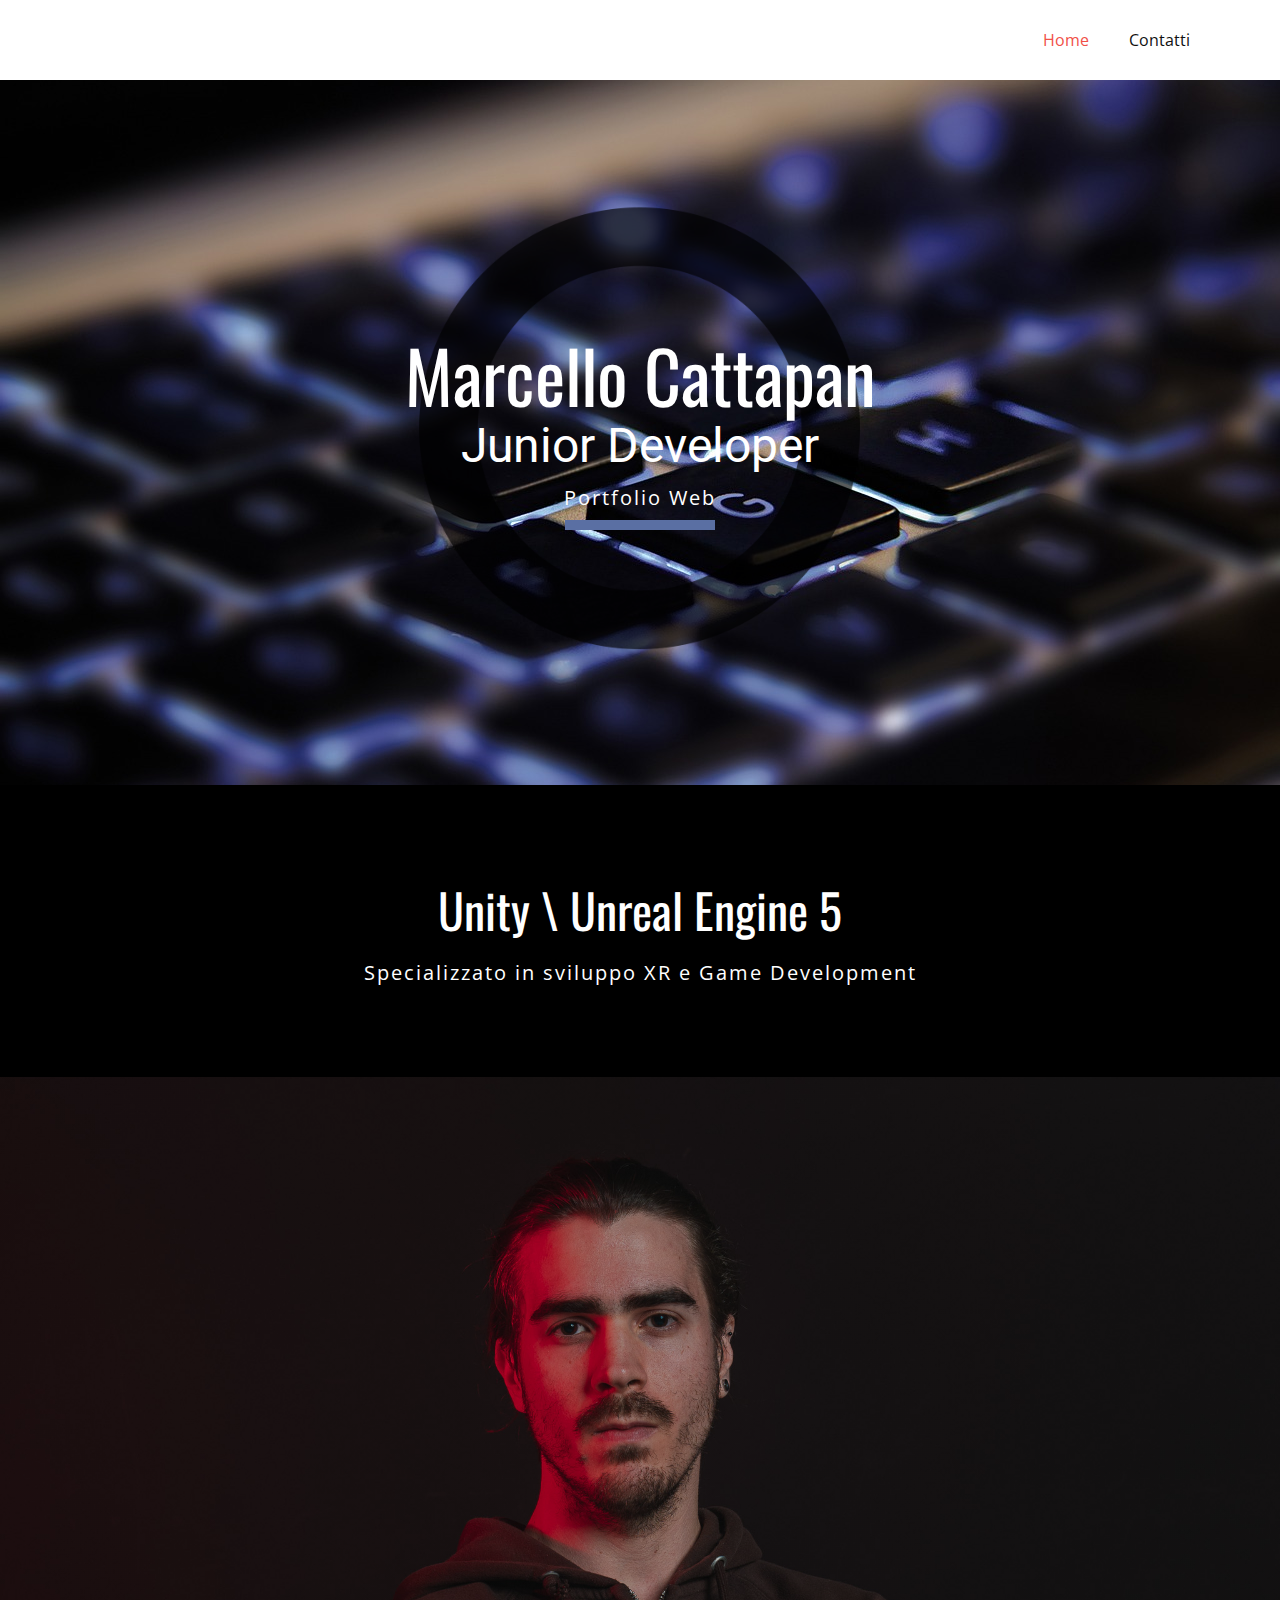
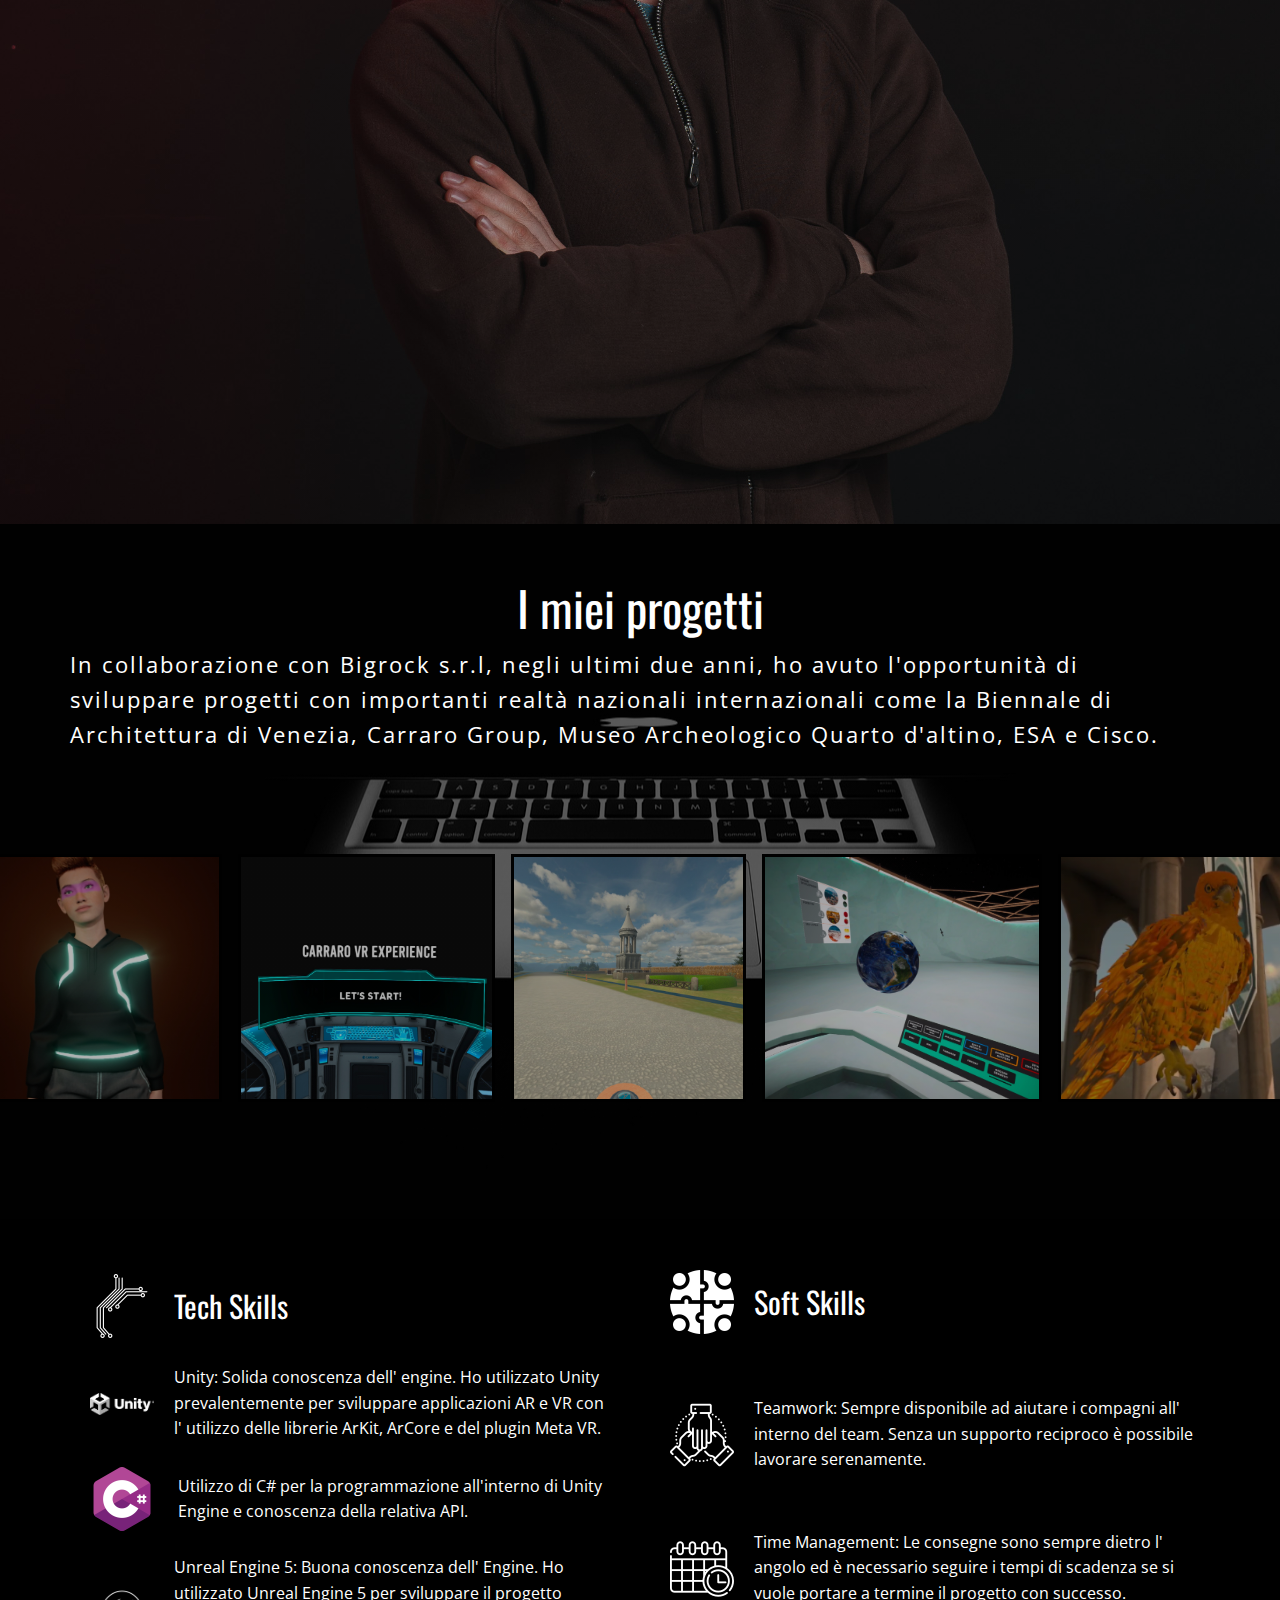
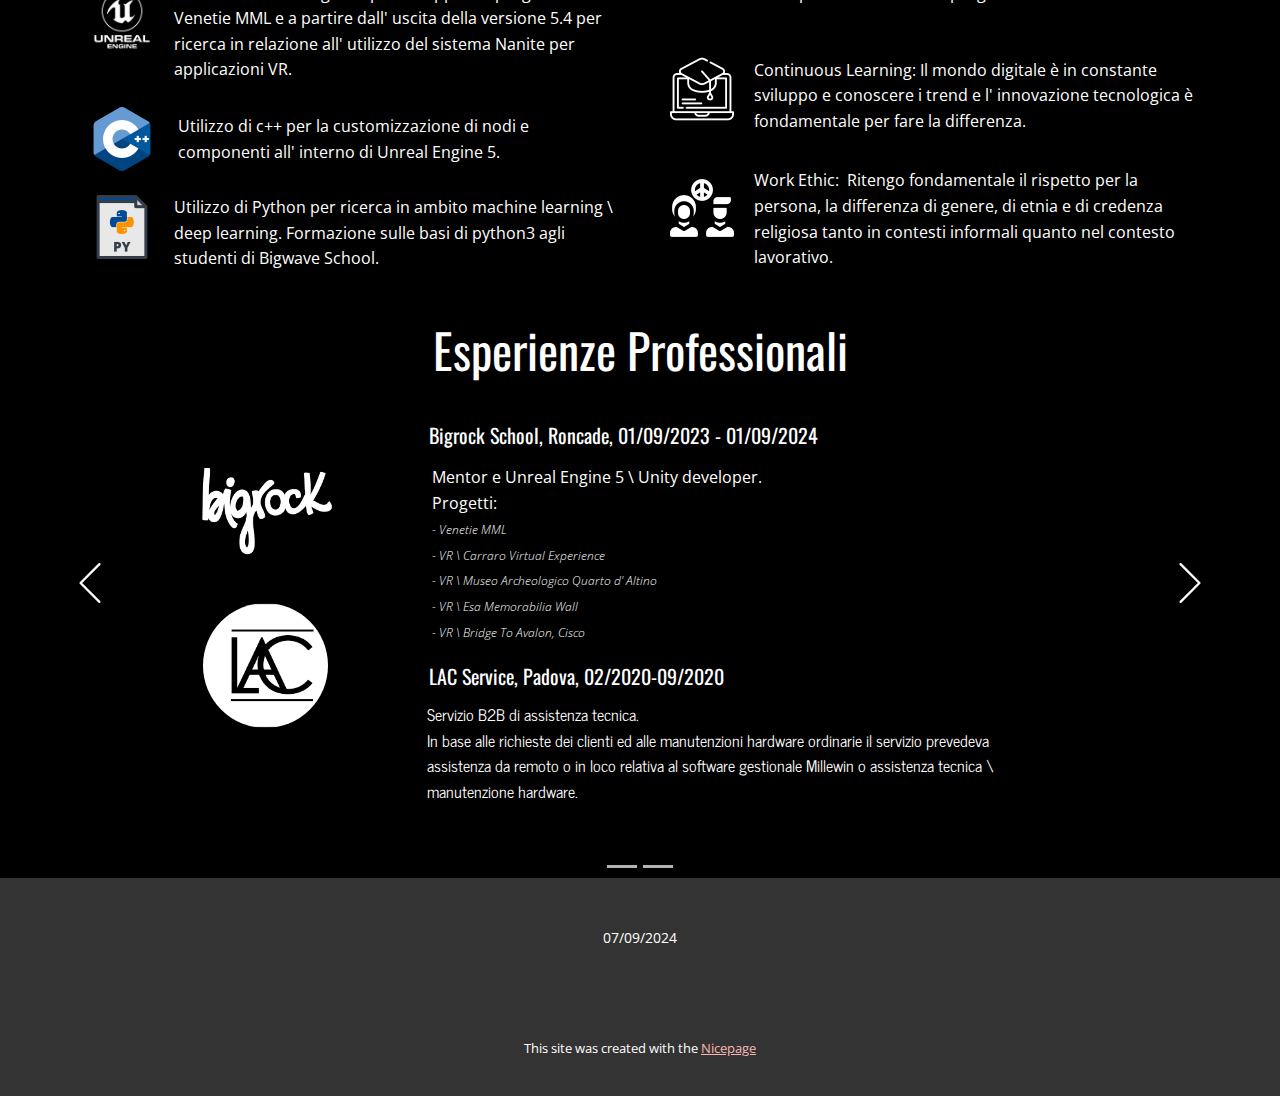
<file: index.html>
<!DOCTYPE html>
<html style="font-size: 16px;" lang="it"><head>
    <meta name="viewport" content="width=device-width, initial-scale=1.0">
    <meta charset="utf-8">
    <meta name="keywords" content="Studio di sviluppo web, Internet Marketing, Trova, Collegare, Crescere, I nostri ultimi progetti, Perché noi?, Competenza del settore + Team focalizzato sul laser =, SUCCESSO, Chiedi ai nostri clienti, Chiedi ai nostri clienti">
    <meta name="description" content="">
    <title>Home</title>
    <link rel="stylesheet" href="nicepage.css" media="screen">
<link rel="stylesheet" href="index.css" media="screen">
    <script class="u-script" type="text/javascript" src="jquery.js" defer=""></script>
    <script class="u-script" type="text/javascript" src="nicepage.js" defer=""></script>
    <meta name="generator" content="Nicepage 6.16.5, nicepage.com">
    <link id="u-theme-google-font" rel="stylesheet" href="https://fonts.googleapis.com/css?family=Roboto:100,100i,300,300i,400,400i,500,500i,700,700i,900,900i|Open+Sans:300,300i,400,400i,500,500i,600,600i,700,700i,800,800i">
    <link id="u-page-google-font" rel="stylesheet" href="https://fonts.googleapis.com/css?family=Oswald:200,300,400,500,600,700|News+Cycle:400,700">
    
    
    
    
    
    
    
    
    <script type="application/ld+json">{
		"@context": "http://schema.org",
		"@type": "Organization",
		"name": ""
}</script>
    <meta name="theme-color" content="#f15048">
    <meta property="og:title" content="Home">
    <meta property="og:type" content="website">
  <meta data-intl-tel-input-cdn-path="intlTelInput/"></head>
  <body data-home-page="Home.html" data-home-page-title="Home" data-path-to-root="./" data-include-products="false" class="u-body u-xl-mode" data-lang="it"><header class="u-clearfix u-header u-header" id="sec-92a8"><div class="u-clearfix u-sheet u-sheet-1">
        <nav class="u-menu u-menu-one-level u-offcanvas u-menu-1">
          <div class="menu-collapse" style="font-size: 1rem; letter-spacing: 0px;">
            <a class="u-button-style u-custom-left-right-menu-spacing u-custom-padding-bottom u-custom-top-bottom-menu-spacing u-nav-link u-text-active-palette-1-base u-text-hover-palette-2-base" href="#">
              <svg class="u-svg-link" viewBox="0 0 24 24"><use xlink:href="#menu-hamburger"></use></svg>
              <svg class="u-svg-content" version="1.1" id="menu-hamburger" viewBox="0 0 16 16" x="0px" y="0px" xmlns:xlink="http://www.w3.org/1999/xlink" xmlns="http://www.w3.org/2000/svg"><g><rect y="1" width="16" height="2"></rect><rect y="7" width="16" height="2"></rect><rect y="13" width="16" height="2"></rect>
</g></svg>
            </a>
          </div>
          <div class="u-custom-menu u-nav-container">
            <ul class="u-nav u-unstyled u-nav-1"><li class="u-nav-item"><a class="u-button-style u-nav-link u-text-active-palette-1-base u-text-hover-palette-2-base" href="./" style="padding: 10px 20px;">Home</a>
</li><li class="u-nav-item"><a class="u-button-style u-nav-link u-text-active-palette-1-base u-text-hover-palette-2-base" href="Contatti.html" style="padding: 10px 20px;">Contatti</a>
</li></ul>
          </div>
          <div class="u-custom-menu u-nav-container-collapse">
            <div class="u-black u-container-style u-inner-container-layout u-opacity u-opacity-95 u-sidenav">
              <div class="u-inner-container-layout u-sidenav-overflow">
                <div class="u-menu-close"></div>
                <ul class="u-align-center u-nav u-popupmenu-items u-unstyled u-nav-2"><li class="u-nav-item"><a class="u-button-style u-nav-link" href="./">Home</a>
</li><li class="u-nav-item"><a class="u-button-style u-nav-link" href="Contatti.html">Contatti</a>
</li></ul>
              </div>
            </div>
            <div class="u-black u-menu-overlay u-opacity u-opacity-70"></div>
          </div>
        </nav>
      </div></header> 
    <section class="u-clearfix u-image u-section-1" id="sec-3fbc" data-image-width="1280" data-image-height="853">
      <div class="u-clearfix u-sheet u-sheet-1">
        <img src="images/c2d8d751435d17546c6dcd8f5da95afb.png" alt="" class="u-image u-image-contain u-image-default u-opacity u-opacity-80 u-image-1" data-image-width="562" data-image-height="543">
        <div class="u-container-style u-expanded-width-md u-expanded-width-sm u-expanded-width-xs u-group u-group-1">
          <div class="u-container-layout">
            <h1 class="u-align-center u-custom-font u-font-oswald u-text u-text-body-alt-color u-title u-text-1">Marcello Cattapan</h1>
            <h1 class="u-align-center u-text u-text-body-alt-color u-text-2">Junior Developer</h1>
            <p class="u-align-center u-text u-text-body-alt-color u-text-3">Portfolio Web </p>
            <div class="u-border-10 u-border-custom-color-4 u-line u-line-horizontal u-line-1"></div>
          </div>
        </div>
      </div>
    </section>
    <section class="u-black u-clearfix u-section-2" id="sec-52fe">
      <div class="u-clearfix u-sheet u-sheet-1">
        <div class="u-container-style u-group u-group-1">
          <div class="u-container-layout u-valign-middle u-container-layout-1">
            <h2 class="u-align-center u-custom-font u-font-oswald u-text u-text-1">Unity \ Unreal Engine 5</h2>
            <p class="u-align-center u-text u-text-2">Specializzato in sviluppo XR e Game Development</p>
          </div>
        </div>
      </div>
    </section>
    <section class="u-clearfix u-image u-shading u-section-3" id="sec-a9e4" data-image-width="2048" data-image-height="2048">
      <div class="u-clearfix u-sheet u-sheet-1"></div>
    </section>
    <section class="u-clearfix u-image u-shading u-section-4" id="sec-5405" data-image-width="1280" data-image-height="853">
      
      <div class="u-clearfix u-sheet u-sheet-1">
        <div class="u-container-style u-group u-group-1">
          <div class="u-container-layout u-valign-middle-md u-valign-middle-sm u-container-layout-1">
            <h2 class="u-align-center u-custom-font u-font-oswald u-text u-text-1">I miei progetti</h2>
            <p class="u-align-left u-text u-text-2"> In collaborazione con Bigrock s.r.l, negli ultimi due anni, ho avuto l'opportunità di sviluppare progetti con importanti realtà nazionali internazionali come la Biennale di Architettura di Venezia,&nbsp;Carraro Group, Museo Archeologico Quarto d'altino, ESA e Cisco.</p>
          </div>
        </div>
        <div class="custom-expanded data-layout-selected u-clearfix u-gutter-16 u-layout-wrap u-layout-wrap-1">
          <div class="u-layout">
            <div class="u-layout-row">
              <div class="u-container-style u-hover-feature u-image u-layout-cell u-left-cell u-shading u-size-12 u-size-60-md u-image-1" data-image-width="586" data-image-height="891" data-href="https://youtu.be/dfdS4egA-18" data-target="_blank">
                <div class="u-border-3 u-border-black u-container-layout"></div>
              </div>
              <div class="u-container-style u-image u-layout-cell u-shading u-size-11-sm u-size-11-xs u-size-12-lg u-size-12-xl u-size-60-md u-image-2" data-image-width="1440" data-image-height="1440" data-href="https://youtu.be/rZodKngRrPw" data-target="_blank">
                <div class="u-border-3 u-border-black u-container-layout"></div>
              </div>
              <div class="u-container-style u-image u-layout-cell u-shading u-size-11-lg u-size-11-sm u-size-11-xl u-size-11-xs u-size-60-md u-image-3" data-image-width="1440" data-image-height="1440" data-href="https://youtu.be/fdZn0xienrQ" data-target="_blank">
                <div class="u-border-3 u-border-black u-container-layout"></div>
              </div>
              <div class="u-container-style u-image u-layout-cell u-shading u-size-13-lg u-size-13-sm u-size-13-xl u-size-13-xs u-size-60-md u-image-4" data-image-width="1440" data-image-height="1440" data-href="https://youtu.be/oA-a_nKhxX0" data-target="_blank">
                <div class="u-border-3 u-border-black u-container-layout"></div>
              </div>
              <div class="u-container-style u-hidden-md u-image u-layout-cell u-right-cell u-shading u-size-12-lg u-size-12-xl u-size-13-sm u-size-13-xs u-size-60-md u-image-5" data-image-width="671" data-image-height="569" data-href="https://youtu.be/8yWIWVobF6o" data-target="_blank">
                <div class="u-border-3 u-border-black u-container-layout"></div>
              </div>
            </div>
          </div>
        </div>
      </div>
    </section>
    <section class="u-black u-clearfix u-section-5" id="sec-5e11">
      <div class="u-clearfix u-sheet u-sheet-1">
        <div class="data-layout-selected u-clearfix u-expanded-width u-gutter-20 u-layout-wrap u-layout-wrap-1">
          <div class="u-layout">
            <div class="u-layout-col">
              <div class="u-size-60">
                <div class="u-layout-row">
                  <div class="u-container-style u-layout-cell u-left-cell u-size-30 u-layout-cell-1">
                    <div class="u-container-layout"><span class="u-file-icon u-icon u-text-white u-icon-1"><img src="images/34643-ed4372de.png" alt=""></span>
                      <h3 class="u-align-center-md u-align-center-sm u-align-center-xs u-custom-font u-font-oswald u-text u-text-1">Tech Skills</h3>
                      <p class="u-text u-text-2">Unity​: Solida conoscenza dell' engine. Ho utilizzato Unity prevalentemente per sviluppare applicazioni AR e VR con l' utilizzo delle librerie ArKit, ArCore e del plugin Meta VR.</p><span class="u-file-icon u-icon u-icon-2"><img src="images/pngwing.com.png" alt=""></span><span class="u-file-icon u-icon u-icon-3"><img src="images/6132221.png" alt=""></span>
                      <p class="u-text u-text-3">Utilizzo di C# per la programmazione all'interno di Unity Engine e conoscenza della relativa API.&nbsp;</p>
                      <p class="u-text u-text-4">Unreal Engine 5: Buona conoscenza dell' Engine. Ho utilizzato Unreal Engine 5 per sviluppare il progetto Venetie MML e a partire dall' uscita della versione 5.4 per ricerca in relazione all' utilizzo del sistema Nanite per applicazioni VR.</p><span class="u-file-icon u-icon u-icon-4"><img src="images/circle-angle-font-unreal-engine-4fcef7b0a4be5e3464020e650386ce4d.png" alt=""></span><span class="u-file-icon u-icon u-icon-5"><img src="images/6132222.png" alt=""></span>
                      <p class="u-text u-text-5">Utilizzo di c++ per la customizzazione di nodi e componenti all' interno di Unreal Engine 5.&nbsp;</p>
                      <p class="u-text u-text-6">Utilizzo di Python per ricerca in ambito machine learning \ deep learning. Formazione sulle basi di python3 agli studenti di Bigwave School.&nbsp;</p><span class="u-file-icon u-icon u-icon-6"><img src="images/180867.png" alt=""></span>
                    </div>
                  </div>
                  <div class="u-container-style u-layout-cell u-right-cell u-size-30 u-layout-cell-2">
                    <div class="u-container-layout"><span class="u-file-icon u-icon u-icon-rectangle u-text-white u-icon-7"><img src="images/7149894-a4fed1a5.png" alt=""></span>
                      <h3 class="u-align-center-md u-align-center-sm u-align-center-xs u-custom-font u-font-oswald u-text u-text-7">Soft Skills </h3><span class="u-file-icon u-icon u-text-white u-icon-8"><img src="images/1534952-0bde819a.png" alt=""></span>
                      <p class="u-text u-text-8">Teamwork: Sempre disponibile ad aiutare i compagni all' interno del team. Senza un supporto reciproco è possibile lavorare serenamente.</p>
                      <p class="u-text u-text-9">Time Management: Le consegne sono sempre dietro l' angolo ed è necessario seguire i tempi di scadenza se si vuole portare a termine il progetto con successo.</p><span class="u-file-icon u-icon u-text-white u-icon-9"><img src="images/439398-3eb3b294.png" alt=""></span>
                      <p class="u-text u-text-10">Continuous Learning: Il mondo digitale è in constante sviluppo e conoscere i trend e l' innovazione tecnologica è fondamentale per fare la differenza.</p><span class="u-file-icon u-icon u-text-white u-icon-10"><img src="images/2436805-2d4835e2.png" alt=""></span>
                      <p class="u-text u-text-11">Work Ethic:&nbsp; Ritengo fondamentale il rispetto per la persona, la differenza di genere, di etnia e di credenza religiosa tanto in contesti informali quanto nel contesto lavorativo.</p><span class="u-file-icon u-icon u-text-white u-icon-11"><img src="images/5534998-f36f729f.png" alt=""></span>
                    </div>
                  </div>
                </div>
              </div>
            </div>
          </div>
        </div>
      </div>
    </section>
    <section class="u-carousel u-slide u-valign-middle-xs u-block-bca1-1" id="carousel-75d1" data-interval="5000" data-u-ride="carousel">
      <ol class="u-absolute-hcenter u-carousel-indicators u-block-bca1-2">
        <li data-u-target="#carousel-75d1" data-u-slide-to="0" class="u-active u-grey-30"></li>
        <li data-u-target="#carousel-75d1" class="u-grey-30" data-u-slide-to="1"></li>
      </ol>
      <div class="u-carousel-inner" role="listbox">
        <div class="u-active u-black u-carousel-item u-clearfix u-section-6-1">
          <div class="u-clearfix u-sheet u-sheet-1">
            <div class="u-container-style u-group u-group-1">
              <div class="u-container-layout u-valign-middle-lg u-valign-middle-xl u-container-layout-1">
                <h2 class="u-align-center u-custom-font u-font-oswald u-text u-text-1">Esperienze Professionali</h2>
              </div>
            </div>
            <div class="data-layout-selected u-clearfix u-expanded-width-lg u-expanded-width-md u-expanded-width-sm u-expanded-width-xs u-layout-wrap u-layout-wrap-1">
              <div class="u-layout">
                <div class="u-layout-row">
                  <div class="u-align-center-xs u-align-left-lg u-align-left-md u-align-left-xl u-container-style u-layout-cell u-left-cell u-size-13 u-layout-cell-1">
                    <div class="u-container-layout u-container-layout-2">
                      <img src="images/BigRock.png" alt="" class="u-align-left u-image u-image-circle u-image-1" data-image-width="482" data-image-height="482">
                      <img src="images/LAC_Service.png" alt="" class="u-align-left u-image u-image-circle u-image-2" data-image-width="259" data-image-height="194">
                    </div>
                  </div>
                  <div class="u-align-left u-container-align-left u-container-align-left-lg u-container-align-left-md u-container-align-left-sm u-container-align-left-xl u-container-style u-layout-cell u-right-cell u-size-47 u-layout-cell-2">
                    <div class="u-container-layout u-container-layout-3">
                      <h5 class="u-custom-font u-font-oswald u-text u-text-2">Bigrock School, Roncade, 01/09/2023 - 01/09/2024</h5>
                      <p class="u-text u-text-3">Mentor e Unreal Engine 5 \ Unity developer​.<br>Progetti:<span style="font-size: 0.75rem; font-weight: 300; font-style: italic;">
                          <span style="font-size: 0.25rem;">
                            <br>
                          </span>- Venetie MML<br>- VR \ Carraro Virtual Experience<br>- VR \ Museo Archeologico Quarto d' Altino<br>- VR \ Esa Memorabilia Wall<br>- VR \ Bridge To Avalon, Cisco
                        </span>
                      </p>
                      <h5 class="u-custom-font u-font-oswald u-text u-text-4">LAC Service, Padova, ​02/2020-09/2020&nbsp;</h5>
                      <p class="u-text u-text-5">Servizio B2B di assistenza tecnica.&nbsp;<br>In base alle richieste dei clienti ed alle manutenzioni hardware ordinarie il servizio prevedeva assistenza da remoto o in loco relativa al software gestionale Millewin o assistenza tecnica \ manutenzione hardware.<br>
                        <br>
                      </p>
                    </div>
                  </div>
                </div>
              </div>
            </div>
            <div class="u-text u-text-6"></div>
          </div>
        </div>
        <div class="u-black u-carousel-item u-clearfix u-section-6-2">
          <div class="u-clearfix u-sheet u-sheet-1">
            <div class="u-container-style u-group u-group-1">
              <div class="u-container-layout u-valign-middle u-container-layout-1">
                <h2 class="u-align-center u-custom-font u-font-oswald u-text u-text-1">Formazione Accademica</h2>
              </div>
            </div>
            <div class="data-layout-selected u-clearfix u-expanded-width-lg u-expanded-width-md u-expanded-width-sm u-expanded-width-xs u-layout-wrap u-layout-wrap-1">
              <div class="u-layout">
                <div class="u-layout-row">
                  <div class="u-align-center-sm u-align-left-lg u-align-left-md u-align-left-xl u-align-left-xs u-container-style u-layout-cell u-left-cell u-size-13 u-layout-cell-1">
                    <div class="u-container-layout u-container-layout-2">
                      <img src="images/bigwave_logo.png" alt="" class="u-align-left u-image u-image-circle u-image-1" data-image-width="3126" data-image-height="3126">
                      <img src="images/Logo_Universit_Padova.svg.png" alt="" class="u-align-left u-image u-image-circle u-image-2" data-image-width="1200" data-image-height="1200">
                    </div>
                  </div>
                  <div class="u-align-left u-container-align-left u-container-style u-layout-cell u-right-cell u-size-47 u-layout-cell-2">
                    <div class="u-container-layout u-container-layout-3">
                      <h5 class="u-custom-font u-font-oswald u-text u-text-2">Bigwave School - Roncade</h5>
                      <p class="u-text u-text-3">Master professionalizzante in ambito informatico. Durante il mio percorso accademico ho avuto la possibilità di apprendere due linguaggi di programmazione (Python, c#) e due engine utilizzati per game \ app development ( Unity, Unreal Engine) con cui ho potuto successivamente potuto lavorare come mentor e sviluppatore. </p>
                      <h5 class="u-custom-font u-font-oswald u-text u-text-4">Università degli studi di Padova - Scienze Filosofiche</h5>
                      <p class="u-text u-text-5">Laurea specialistica in scienze filosofiche.&nbsp; Durante i cinque anni di studio ad UniPd ho avuto il tempo di maturare un particolare interesse verso la filosofia della tecnologia che è sfociato nella scrittura della mia tesi magistrale "Nuove tecnologie ed analisi etica".</p>
                    </div>
                  </div>
                </div>
              </div>
            </div>
            <div class="u-text u-text-6"></div>
          </div>
        </div>
      </div>
      <a class="u-absolute-vcenter u-carousel-control u-carousel-control-prev u-text-body-alt-color u-block-bca1-3" href="#carousel-75d1" role="button" data-u-slide="prev">
        <span aria-hidden="true">
          <svg viewBox="0 0 477.175 477.175"><path d="M145.188,238.575l215.5-215.5c5.3-5.3,5.3-13.8,0-19.1s-13.8-5.3-19.1,0l-225.1,225.1c-5.3,5.3-5.3,13.8,0,19.1l225.1,225
                    c2.6,2.6,6.1,4,9.5,4s6.9-1.3,9.5-4c5.3-5.3,5.3-13.8,0-19.1L145.188,238.575z"></path></svg>
        </span>
        <span class="sr-only">Previous</span>
      </a>
      <a class="u-absolute-vcenter u-carousel-control u-carousel-control-next u-text-body-alt-color u-block-bca1-4" href="#carousel-75d1" role="button" data-u-slide="next">
        <span aria-hidden="true">
          <svg viewBox="0 0 477.175 477.175"><path d="M360.731,229.075l-225.1-225.1c-5.3-5.3-13.8-5.3-19.1,0s-5.3,13.8,0,19.1l215.5,215.5l-215.5,215.5
                    c-5.3,5.3-5.3,13.8,0,19.1c2.6,2.6,6.1,4,9.5,4c3.4,0,6.9-1.3,9.5-4l225.1-225.1C365.931,242.875,365.931,234.275,360.731,229.075z"></path></svg>
        </span>
        <span class="sr-only">Next</span>
      </a>
    </section>
    
    
    
    <footer class="u-align-center u-clearfix u-container-align-center u-footer u-grey-80 u-footer" id="sec-cf2e"><div class="u-clearfix u-sheet u-sheet-1">
        <p class="u-small-text u-text u-text-variant u-text-1">07/09/2024</p>
      </div></footer>
    <section class="u-backlink u-clearfix u-grey-80">
      <p class="u-text">
        <span>This site was created with the </span>
        <a class="u-link" href="https://nicepage.com/" target="_blank" rel="nofollow">
          <span>Nicepage</span>
        </a>
      </p>
    </section>
  
</body></html>
</file>
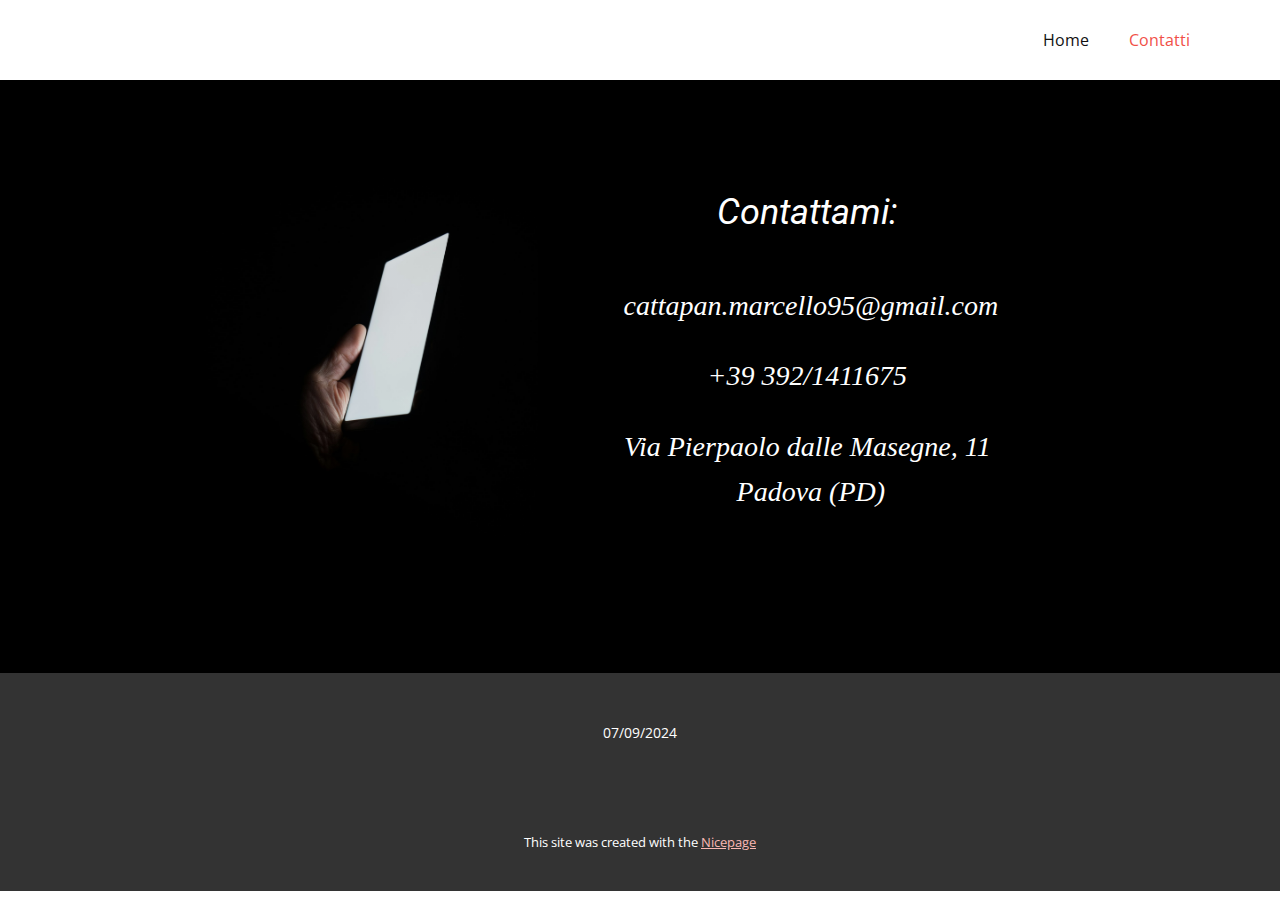
<file: Contatti.html>
<!DOCTYPE html>
<html style="font-size: 16px;" lang="it"><head>
    <meta name="viewport" content="width=device-width, initial-scale=1.0">
    <meta charset="utf-8">
    <meta name="keywords" content="">
    <meta name="description" content="">
    <title>Contatti</title>
    <link rel="stylesheet" href="nicepage.css" media="screen">
<link rel="stylesheet" href="Contatti.css" media="screen">
    <script class="u-script" type="text/javascript" src="jquery.js" defer=""></script>
    <script class="u-script" type="text/javascript" src="nicepage.js" defer=""></script>
    <meta name="generator" content="Nicepage 6.16.5, nicepage.com">
    <link id="u-theme-google-font" rel="stylesheet" href="https://fonts.googleapis.com/css?family=Roboto:100,100i,300,300i,400,400i,500,500i,700,700i,900,900i|Open+Sans:300,300i,400,400i,500,500i,600,600i,700,700i,800,800i">
    <link id="u-page-google-font" rel="stylesheet" href="https://fonts.googleapis.com/css?family=Roboto:100,100i,300,300i,400,400i,500,500i,700,700i,900,900i|Ballet+16pt:400">
    
    
    
    <script type="application/ld+json">{
		"@context": "http://schema.org",
		"@type": "Organization",
		"name": ""
}</script>
    <meta name="theme-color" content="#f15048">
    <meta property="og:title" content="Contatti">
    <meta property="og:type" content="website">
  <meta data-intl-tel-input-cdn-path="intlTelInput/"></head>
  <body data-path-to-root="./" data-include-products="false" class="u-body u-xl-mode" data-lang="it"><header class="u-clearfix u-header u-header" id="sec-92a8"><div class="u-clearfix u-sheet u-sheet-1">
        <nav class="u-menu u-menu-one-level u-offcanvas u-menu-1">
          <div class="menu-collapse" style="font-size: 1rem; letter-spacing: 0px;">
            <a class="u-button-style u-custom-left-right-menu-spacing u-custom-padding-bottom u-custom-top-bottom-menu-spacing u-nav-link u-text-active-palette-1-base u-text-hover-palette-2-base" href="#">
              <svg class="u-svg-link" viewBox="0 0 24 24"><use xlink:href="#menu-hamburger"></use></svg>
              <svg class="u-svg-content" version="1.1" id="menu-hamburger" viewBox="0 0 16 16" x="0px" y="0px" xmlns:xlink="http://www.w3.org/1999/xlink" xmlns="http://www.w3.org/2000/svg"><g><rect y="1" width="16" height="2"></rect><rect y="7" width="16" height="2"></rect><rect y="13" width="16" height="2"></rect>
</g></svg>
            </a>
          </div>
          <div class="u-custom-menu u-nav-container">
            <ul class="u-nav u-unstyled u-nav-1"><li class="u-nav-item"><a class="u-button-style u-nav-link u-text-active-palette-1-base u-text-hover-palette-2-base" href="./" style="padding: 10px 20px;">Home</a>
</li><li class="u-nav-item"><a class="u-button-style u-nav-link u-text-active-palette-1-base u-text-hover-palette-2-base" href="Contatti.html" style="padding: 10px 20px;">Contatti</a>
</li></ul>
          </div>
          <div class="u-custom-menu u-nav-container-collapse">
            <div class="u-black u-container-style u-inner-container-layout u-opacity u-opacity-95 u-sidenav">
              <div class="u-inner-container-layout u-sidenav-overflow">
                <div class="u-menu-close"></div>
                <ul class="u-align-center u-nav u-popupmenu-items u-unstyled u-nav-2"><li class="u-nav-item"><a class="u-button-style u-nav-link" href="./">Home</a>
</li><li class="u-nav-item"><a class="u-button-style u-nav-link" href="Contatti.html">Contatti</a>
</li></ul>
              </div>
            </div>
            <div class="u-black u-menu-overlay u-opacity u-opacity-70"></div>
          </div>
        </nav>
      </div></header>
    <section class="u-align-center u-black u-clearfix u-container-align-center u-section-1" src="" id="carousel_775d">
      <div class="u-clearfix u-sheet u-valign-middle u-sheet-1">
        <div class="data-layout-selected u-clearfix u-layout-wrap u-layout-wrap-1">
          <div class="u-gutter-0 u-layout">
            <div class="u-layout-row">
              <div class="u-container-style u-image u-layout-cell u-shading u-size-23 u-image-1" data-image-width="3000" data-image-height="2000">
                <div class="u-container-layout u-container-layout-1"></div>
              </div>
              <div class="u-align-center u-container-align-center u-container-style u-layout-cell u-radius-50 u-shape-round u-size-37 u-layout-cell-2">
                <div class="u-container-layout u-container-layout-2">
                  <p class="u-custom-font u-heading-font u-text u-text-1">Conta​​ttami:</p>
                  <p class="u-custom-font u-text u-text-2">&nbsp;cattapan.marce<span style="font-style: italic;"></span>llo95@gmail.com 
                  </p>
                  <p class="u-custom-font u-text u-text-3">+39 392/1411675 </p>
                  <p class="u-custom-font u-text u-text-4">Via Pierpaolo dalle Masegne, 11<br>&nbsp;Padova (PD) 
                  </p>
                </div>
              </div>
            </div>
          </div>
        </div>
      </div>
    </section>
    
    
    
    <footer class="u-align-center u-clearfix u-container-align-center u-footer u-grey-80 u-footer" id="sec-cf2e"><div class="u-clearfix u-sheet u-sheet-1">
        <p class="u-small-text u-text u-text-variant u-text-1">07/09/2024</p>
      </div></footer>
    <section class="u-backlink u-clearfix u-grey-80">
      <p class="u-text">
        <span>This site was created with the </span>
        <a class="u-link" href="https://nicepage.com/" target="_blank" rel="nofollow">
          <span>Nicepage</span>
        </a>
      </p>
    </section>
  
</body></html>
</file>
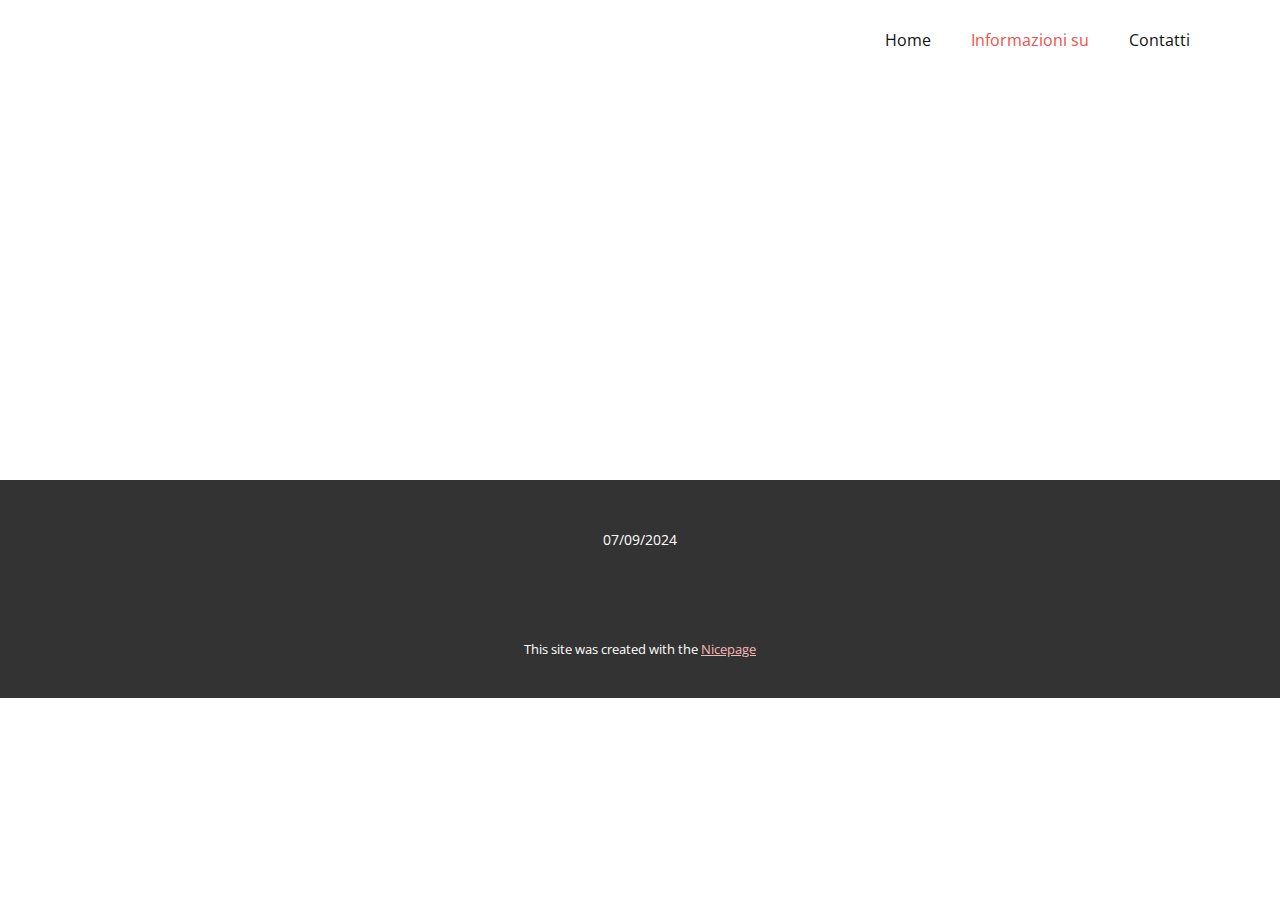
<file: Informazioni-su.html>
<!DOCTYPE html>
<html style="font-size: 16px;" lang="it"><head>
    <meta name="viewport" content="width=device-width, initial-scale=1.0">
    <meta charset="utf-8">
    <meta name="keywords" content="">
    <meta name="description" content="">
    <title>Informazioni su</title>
    <link rel="stylesheet" href="nicepage.css" media="screen">
<link rel="stylesheet" href="Informazioni-su.css" media="screen">
    <script class="u-script" type="text/javascript" src="jquery.js" defer=""></script>
    <script class="u-script" type="text/javascript" src="nicepage.js" defer=""></script>
    <meta name="generator" content="Nicepage 6.16.5, nicepage.com">
    <link id="u-theme-google-font" rel="stylesheet" href="https://fonts.googleapis.com/css?family=Roboto:100,100i,300,300i,400,400i,500,500i,700,700i,900,900i|Open+Sans:300,300i,400,400i,500,500i,600,600i,700,700i,800,800i">
    
    
    
    <script type="application/ld+json">{
		"@context": "http://schema.org",
		"@type": "Organization",
		"name": ""
}</script>
    <meta name="theme-color" content="#f15048">
    <meta property="og:title" content="Informazioni su">
    <meta property="og:type" content="website">
  <meta data-intl-tel-input-cdn-path="intlTelInput/"></head>
  <body data-path-to-root="./" data-include-products="false" class="u-body u-xl-mode" data-lang="it"><header class="u-clearfix u-header u-header" id="sec-92a8"><div class="u-clearfix u-sheet u-sheet-1">
        <nav class="u-menu u-menu-dropdown u-offcanvas u-menu-1">
          <div class="menu-collapse" style="font-size: 1rem; letter-spacing: 0px;">
            <a class="u-button-style u-custom-left-right-menu-spacing u-custom-padding-bottom u-custom-top-bottom-menu-spacing u-nav-link u-text-active-palette-1-base u-text-hover-palette-2-base" href="#">
              <svg class="u-svg-link" viewBox="0 0 24 24"><use xlink:href="#menu-hamburger"></use></svg>
              <svg class="u-svg-content" version="1.1" id="menu-hamburger" viewBox="0 0 16 16" x="0px" y="0px" xmlns:xlink="http://www.w3.org/1999/xlink" xmlns="http://www.w3.org/2000/svg"><g><rect y="1" width="16" height="2"></rect><rect y="7" width="16" height="2"></rect><rect y="13" width="16" height="2"></rect>
</g></svg>
            </a>
          </div>
          <div class="u-nav-container">
            <ul class="u-nav u-unstyled u-nav-1"><li class="u-nav-item"><a class="u-button-style u-nav-link u-text-active-palette-1-base u-text-hover-palette-2-base" href="./" style="padding: 10px 20px;">Home</a>
</li><li class="u-nav-item"><a class="u-button-style u-nav-link u-text-active-palette-1-base u-text-hover-palette-2-base" href="Informazioni-su.html" style="padding: 10px 20px;">Informazioni su</a>
</li><li class="u-nav-item"><a class="u-button-style u-nav-link u-text-active-palette-1-base u-text-hover-palette-2-base" href="Contatti.html" style="padding: 10px 20px;">Contatti</a>
</li></ul>
          </div>
          <div class="u-nav-container-collapse">
            <div class="u-black u-container-style u-inner-container-layout u-opacity u-opacity-95 u-sidenav">
              <div class="u-inner-container-layout u-sidenav-overflow">
                <div class="u-menu-close"></div>
                <ul class="u-align-center u-nav u-popupmenu-items u-unstyled u-nav-2"><li class="u-nav-item"><a class="u-button-style u-nav-link" href="./">Home</a>
</li><li class="u-nav-item"><a class="u-button-style u-nav-link" href="Informazioni-su.html">Informazioni su</a>
</li><li class="u-nav-item"><a class="u-button-style u-nav-link" href="Contatti.html">Contatti</a>
</li></ul>
              </div>
            </div>
            <div class="u-black u-menu-overlay u-opacity u-opacity-70"></div>
          </div>
        </nav>
      </div></header>
    <section class="u-clearfix u-section-1" id="sec-0695">
      <div class="u-clearfix u-sheet u-sheet-1"></div>
    </section>
    
    
    
    <footer class="u-align-center u-clearfix u-container-align-center u-footer u-grey-80 u-footer" id="sec-cf2e"><div class="u-clearfix u-sheet u-sheet-1">
        <p class="u-small-text u-text u-text-variant u-text-1">07/09/2024</p>
      </div></footer>
    <section class="u-backlink u-clearfix u-grey-80">
      <p class="u-text">
        <span>This site was created with the </span>
        <a class="u-link" href="https://nicepage.com/" target="_blank" rel="nofollow">
          <span>Nicepage</span>
        </a>
      </p>
    </section>
  
</body></html>
</file>
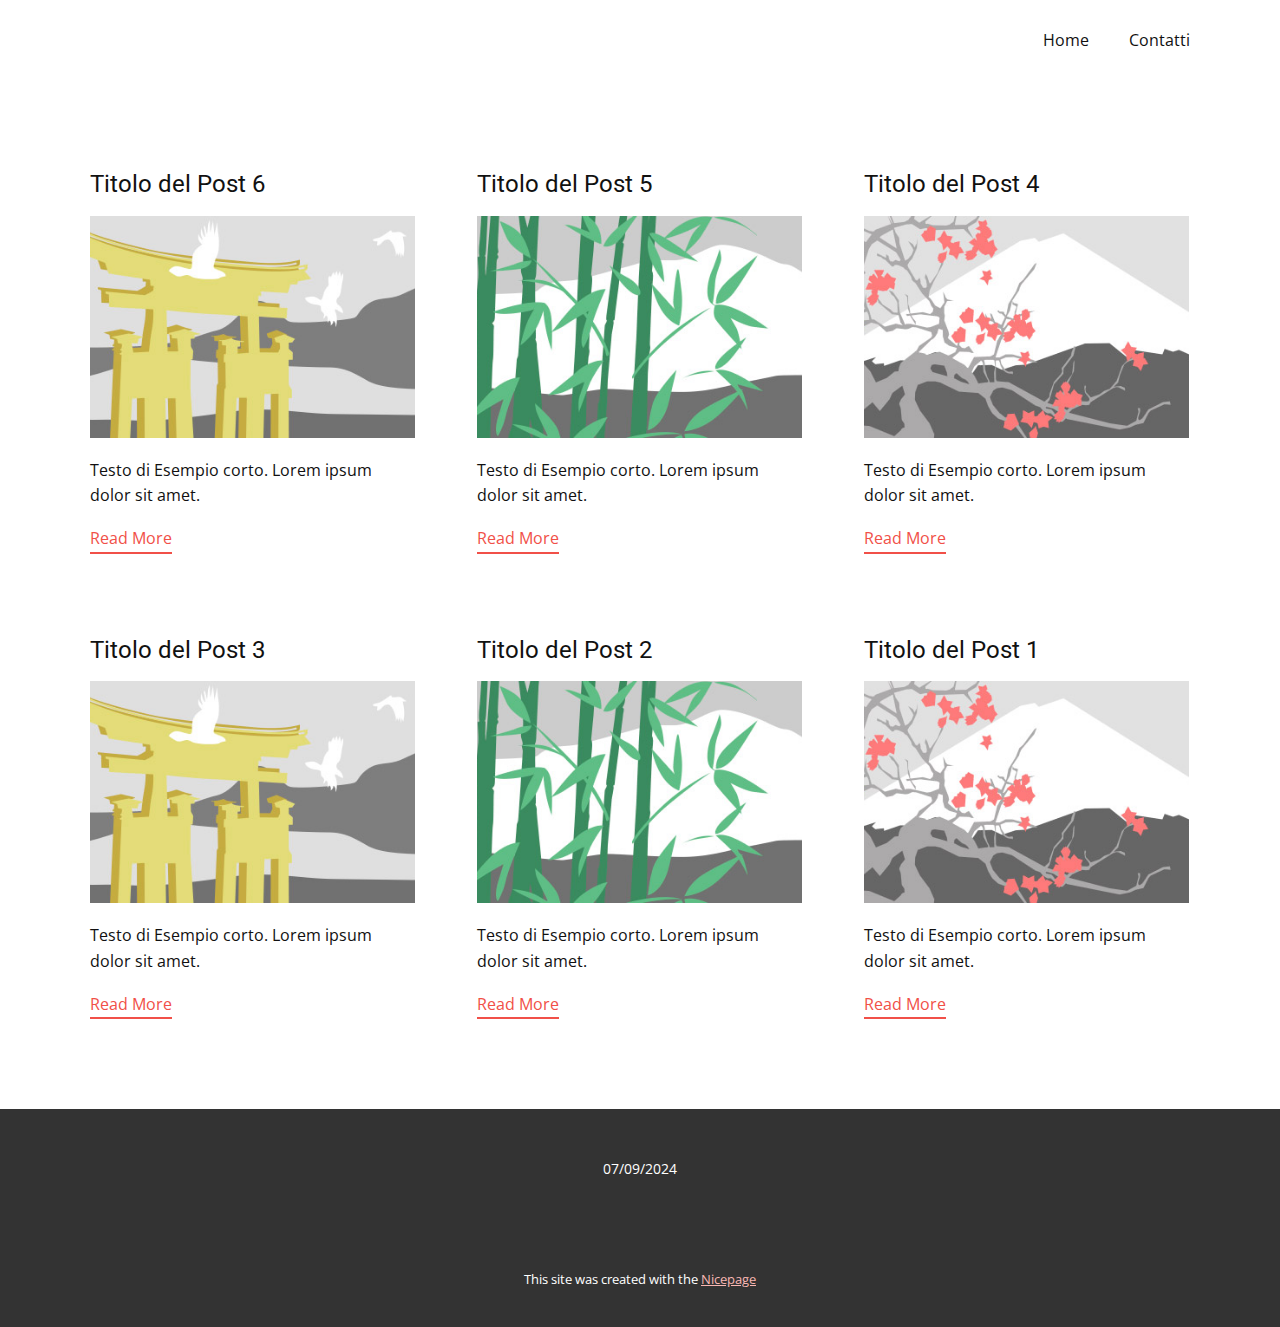
<file: blog/blog.html>
<!DOCTYPE html>
<html style="font-size: 16px;" lang="it"><head>
    <meta name="viewport" content="width=device-width, initial-scale=1.0">
    <meta charset="utf-8">
    <meta name="keywords" content="">
    <meta name="description" content="">
    <title>Blog</title>
    <link rel="stylesheet" href="../nicepage.css" media="screen">
<link rel="stylesheet" href="../Blog-Template.css" media="screen">
    <script class="u-script" type="text/javascript" src="../jquery.js" defer=""></script>
    <script class="u-script" type="text/javascript" src="../nicepage.js" defer=""></script>
    <meta name="generator" content="Nicepage 6.16.5, nicepage.com">
    <link id="u-theme-google-font" rel="stylesheet" href="https://fonts.googleapis.com/css?family=Roboto:100,100i,300,300i,400,400i,500,500i,700,700i,900,900i|Open+Sans:300,300i,400,400i,500,500i,600,600i,700,700i,800,800i">
    
    
    
    <script type="application/ld+json">{
		"@context": "http://schema.org",
		"@type": "Organization",
		"name": ""
}</script>
    <meta name="theme-color" content="#f15048">
  <meta data-intl-tel-input-cdn-path="intlTelInput/"></head>
  <body data-path-to-root="./" data-include-products="false" class="u-body u-xl-mode" data-lang="it"><header class="u-clearfix u-header u-header" id="sec-92a8"><div class="u-clearfix u-sheet u-sheet-1">
        <nav class="u-menu u-menu-one-level u-offcanvas u-menu-1">
          <div class="menu-collapse" style="font-size: 1rem; letter-spacing: 0px;">
            <a class="u-button-style u-custom-left-right-menu-spacing u-custom-padding-bottom u-custom-top-bottom-menu-spacing u-nav-link u-text-active-palette-1-base u-text-hover-palette-2-base" href="#">
              <svg class="u-svg-link" viewBox="0 0 24 24"><use xlink:href="#menu-hamburger"></use></svg>
              <svg class="u-svg-content" version="1.1" id="menu-hamburger" viewBox="0 0 16 16" x="0px" y="0px" xmlns:xlink="http://www.w3.org/1999/xlink" xmlns="http://www.w3.org/2000/svg"><g><rect y="1" width="16" height="2"></rect><rect y="7" width="16" height="2"></rect><rect y="13" width="16" height="2"></rect>
</g></svg>
            </a>
          </div>
          <div class="u-custom-menu u-nav-container">
            <ul class="u-nav u-unstyled u-nav-1"><li class="u-nav-item"><a class="u-button-style u-nav-link u-text-active-palette-1-base u-text-hover-palette-2-base" href="../" style="padding: 10px 20px;">Home</a>
</li><li class="u-nav-item"><a class="u-button-style u-nav-link u-text-active-palette-1-base u-text-hover-palette-2-base" href="../Contatti.html" style="padding: 10px 20px;">Contatti</a>
</li></ul>
          </div>
          <div class="u-custom-menu u-nav-container-collapse">
            <div class="u-black u-container-style u-inner-container-layout u-opacity u-opacity-95 u-sidenav">
              <div class="u-inner-container-layout u-sidenav-overflow">
                <div class="u-menu-close"></div>
                <ul class="u-align-center u-nav u-popupmenu-items u-unstyled u-nav-2"><li class="u-nav-item"><a class="u-button-style u-nav-link" href="../">Home</a>
</li><li class="u-nav-item"><a class="u-button-style u-nav-link" href="../Contatti.html">Contatti</a>
</li></ul>
              </div>
            </div>
            <div class="u-black u-menu-overlay u-opacity u-opacity-70"></div>
          </div>
        </nav>
      </div></header>
    <section class="u-clearfix u-section-1" id="sec-f7b8">
      <div class="u-clearfix u-sheet u-valign-middle u-sheet-1"><!--blog--><!--blog_options_json--><!--{"type":"Recent","source":"","tags":"","count":""}--><!--/blog_options_json-->
        <div class="u-blog u-expanded-width u-repeater u-repeater-1"><!--blog_post-->
          <div class="u-blog-post u-container-style u-repeater-item u-white u-repeater-item-1">
            <div class="u-container-layout u-similar-container u-valign-top u-container-layout-1"><!--blog_post_header-->
              <h4 class="u-blog-control u-text u-text-1">
                <a class="u-post-header-link" href="../blog/post-5.html">Titolo del Post 6</a>
              </h4><!--/blog_post_header--><!--blog_post_image-->
              <a class="u-post-header-link" href="../blog/post-5.html"><img alt="" class="u-blog-control u-expanded-width u-image u-image-default u-image-1" src="../images/8ad73f3c.jpeg"></a><!--/blog_post_image--><!--blog_post_content-->
              <div class="u-blog-control u-post-content u-text u-text-2 fr-view">Testo di Esempio corto. Lorem ipsum dolor sit amet.</div><!--/blog_post_content--><!--blog_post_readmore-->
              <a href="../blog/post-5.html" class="u-blog-control u-border-2 u-border-palette-1-base u-btn u-btn-rectangle u-button-style u-none u-btn-1"><!--blog_post_readmore_content--><!--options_json--><!--{"content":"Read More","defaultValue":"Leggi Tutto"}--><!--/options_json-->Read More<!--/blog_post_readmore_content--></a><!--/blog_post_readmore-->
            </div>
          </div><div class="u-blog-post u-container-style u-repeater-item u-video-cover u-white">
            <div class="u-container-layout u-similar-container u-valign-top u-container-layout-2"><!--blog_post_header-->
              <h4 class="u-blog-control u-text u-text-3">
                <a class="u-post-header-link" href="../blog/post-4.html">Titolo del Post 5</a>
              </h4><!--/blog_post_header--><!--blog_post_image-->
              <a class="u-post-header-link" href="../blog/post-4.html"><img alt="" class="u-blog-control u-expanded-width u-image u-image-default u-image-2" src="../images/68f64b9d.jpeg"></a><!--/blog_post_image--><!--blog_post_content-->
              <div class="u-blog-control u-post-content u-text u-text-4 fr-view">Testo di Esempio corto. Lorem ipsum dolor sit amet.</div><!--/blog_post_content--><!--blog_post_readmore-->
              <a href="../blog/post-4.html" class="u-blog-control u-border-2 u-border-palette-1-base u-btn u-btn-rectangle u-button-style u-none u-btn-2"><!--blog_post_readmore_content--><!--options_json--><!--{"content":"Read More","defaultValue":"Leggi Tutto"}--><!--/options_json-->Read More<!--/blog_post_readmore_content--></a><!--/blog_post_readmore-->
            </div>
          </div><div class="u-blog-post u-container-style u-repeater-item u-video-cover u-white">
            <div class="u-container-layout u-similar-container u-valign-top u-container-layout-3"><!--blog_post_header-->
              <h4 class="u-blog-control u-text u-text-5">
                <a class="u-post-header-link" href="../blog/post-3.html">Titolo del Post 4</a>
              </h4><!--/blog_post_header--><!--blog_post_image-->
              <a class="u-post-header-link" href="../blog/post-3.html"><img alt="" class="u-blog-control u-expanded-width u-image u-image-default u-image-3" src="../images/0fd3416c.jpeg"></a><!--/blog_post_image--><!--blog_post_content-->
              <div class="u-blog-control u-post-content u-text u-text-6 fr-view">Testo di Esempio corto. Lorem ipsum dolor sit amet.</div><!--/blog_post_content--><!--blog_post_readmore-->
              <a href="../blog/post-3.html" class="u-blog-control u-border-2 u-border-palette-1-base u-btn u-btn-rectangle u-button-style u-none u-btn-3"><!--blog_post_readmore_content--><!--options_json--><!--{"content":"Read More","defaultValue":"Leggi Tutto"}--><!--/options_json-->Read More<!--/blog_post_readmore_content--></a><!--/blog_post_readmore-->
            </div>
          </div><div class="u-blog-post u-container-style u-repeater-item u-white u-repeater-item-1">
            <div class="u-container-layout u-similar-container u-valign-top u-container-layout-1"><!--blog_post_header-->
              <h4 class="u-blog-control u-text u-text-1">
                <a class="u-post-header-link" href="../blog/post-2.html">Titolo del Post 3</a>
              </h4><!--/blog_post_header--><!--blog_post_image-->
              <a class="u-post-header-link" href="../blog/post-2.html"><img alt="" class="u-blog-control u-expanded-width u-image u-image-default u-image-1" src="../images/8ad73f3c.jpeg"></a><!--/blog_post_image--><!--blog_post_content-->
              <div class="u-blog-control u-post-content u-text u-text-2 fr-view">Testo di Esempio corto. Lorem ipsum dolor sit amet.</div><!--/blog_post_content--><!--blog_post_readmore-->
              <a href="../blog/post-2.html" class="u-blog-control u-border-2 u-border-palette-1-base u-btn u-btn-rectangle u-button-style u-none u-btn-1"><!--blog_post_readmore_content--><!--options_json--><!--{"content":"Read More","defaultValue":"Leggi Tutto"}--><!--/options_json-->Read More<!--/blog_post_readmore_content--></a><!--/blog_post_readmore-->
            </div>
          </div><div class="u-blog-post u-container-style u-repeater-item u-video-cover u-white">
            <div class="u-container-layout u-similar-container u-valign-top u-container-layout-2"><!--blog_post_header-->
              <h4 class="u-blog-control u-text u-text-3">
                <a class="u-post-header-link" href="../blog/post-1.html">Titolo del Post 2</a>
              </h4><!--/blog_post_header--><!--blog_post_image-->
              <a class="u-post-header-link" href="../blog/post-1.html"><img alt="" class="u-blog-control u-expanded-width u-image u-image-default u-image-2" src="../images/68f64b9d.jpeg"></a><!--/blog_post_image--><!--blog_post_content-->
              <div class="u-blog-control u-post-content u-text u-text-4 fr-view">Testo di Esempio corto. Lorem ipsum dolor sit amet.</div><!--/blog_post_content--><!--blog_post_readmore-->
              <a href="../blog/post-1.html" class="u-blog-control u-border-2 u-border-palette-1-base u-btn u-btn-rectangle u-button-style u-none u-btn-2"><!--blog_post_readmore_content--><!--options_json--><!--{"content":"Read More","defaultValue":"Leggi Tutto"}--><!--/options_json-->Read More<!--/blog_post_readmore_content--></a><!--/blog_post_readmore-->
            </div>
          </div><div class="u-blog-post u-container-style u-repeater-item u-video-cover u-white">
            <div class="u-container-layout u-similar-container u-valign-top u-container-layout-3"><!--blog_post_header-->
              <h4 class="u-blog-control u-text u-text-5">
                <a class="u-post-header-link" href="../blog/post.html">Titolo del Post 1</a>
              </h4><!--/blog_post_header--><!--blog_post_image-->
              <a class="u-post-header-link" href="../blog/post.html"><img alt="" class="u-blog-control u-expanded-width u-image u-image-default u-image-3" src="../images/0fd3416c.jpeg"></a><!--/blog_post_image--><!--blog_post_content-->
              <div class="u-blog-control u-post-content u-text u-text-6 fr-view">Testo di Esempio corto. Lorem ipsum dolor sit amet.</div><!--/blog_post_content--><!--blog_post_readmore-->
              <a href="../blog/post.html" class="u-blog-control u-border-2 u-border-palette-1-base u-btn u-btn-rectangle u-button-style u-none u-btn-3"><!--blog_post_readmore_content--><!--options_json--><!--{"content":"Read More","defaultValue":"Leggi Tutto"}--><!--/options_json-->Read More<!--/blog_post_readmore_content--></a><!--/blog_post_readmore-->
            </div>
          </div><!--/blog_post--><!--blog_post-->
          <!--/blog_post--><!--blog_post-->
          <!--/blog_post-->
        </div><!--/blog-->
      </div>
    </section>
    
    
    
    <footer class="u-align-center u-clearfix u-container-align-center u-footer u-grey-80 u-footer" id="sec-cf2e"><div class="u-clearfix u-sheet u-sheet-1">
        <p class="u-small-text u-text u-text-variant u-text-1">07/09/2024</p>
      </div></footer>
    <section class="u-backlink u-clearfix u-grey-80">
      <p class="u-text">
        <span>This site was created with the </span>
        <a class="u-link" href="https://nicepage.com/" target="_blank" rel="nofollow">
          <span>Nicepage</span>
        </a>
      </p>
    </section>
  
</body></html>
</file>
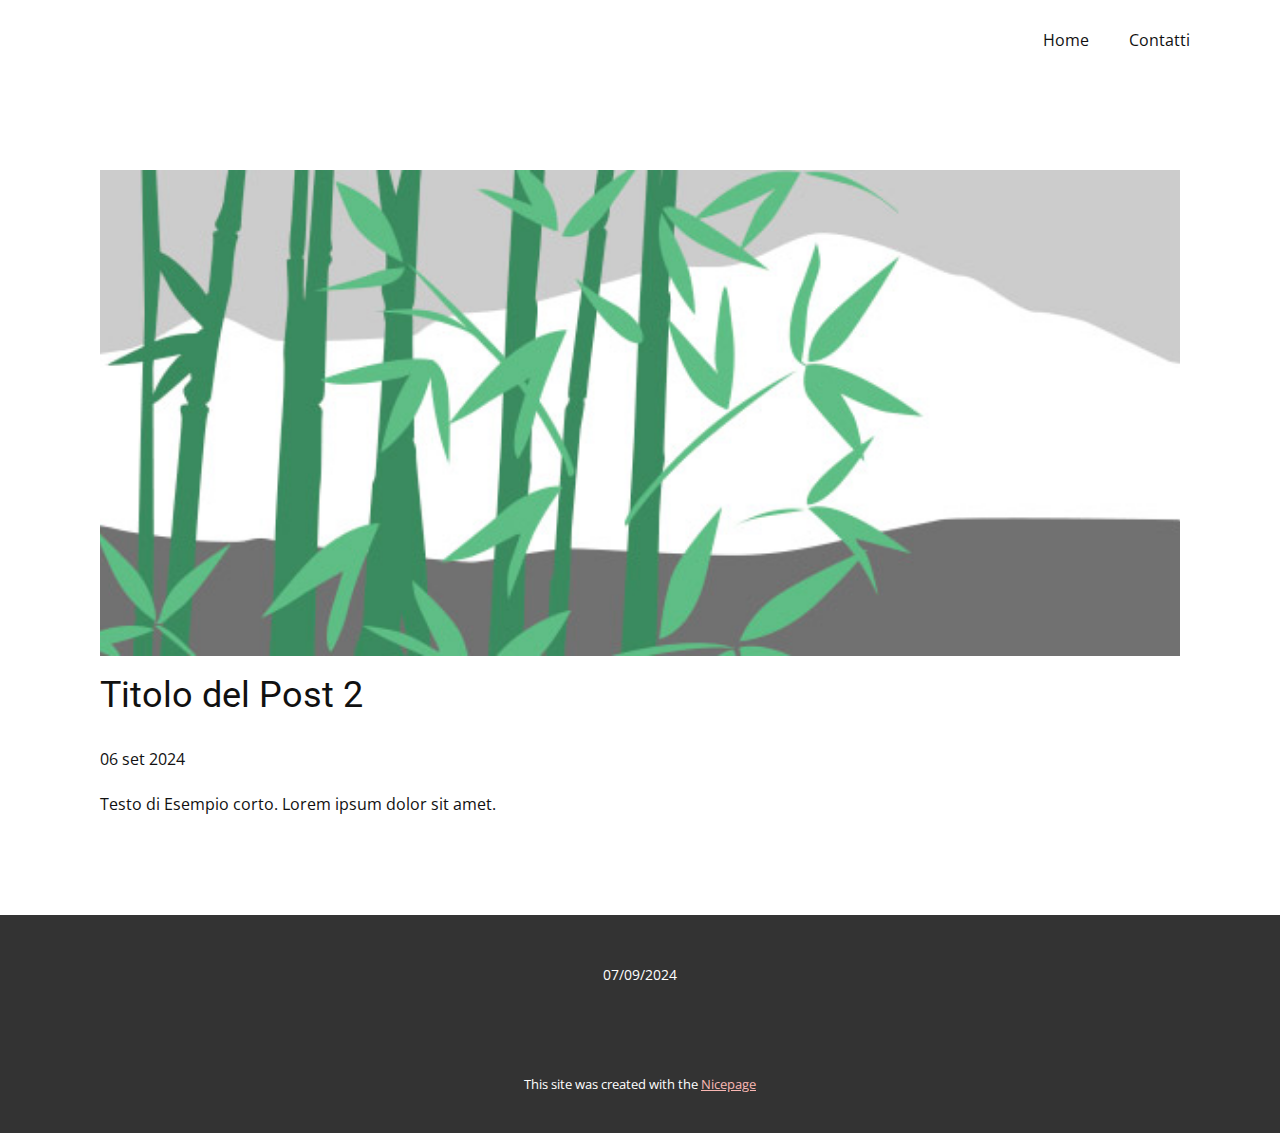
<file: blog/post-1.html>
<!DOCTYPE html>
<html style="font-size: 16px;" lang="it"><head>
    <meta name="viewport" content="width=device-width, initial-scale=1.0">
    <meta charset="utf-8">
    <meta name="keywords" content="Titolo del Post 1">
    <meta name="description" content="">
    <title>Titolo del Post 2</title>
    <link rel="stylesheet" href="../nicepage.css" media="screen">
<link rel="stylesheet" href="../Post-Template.css" media="screen">
    <script class="u-script" type="text/javascript" src="../jquery.js" defer=""></script>
    <script class="u-script" type="text/javascript" src="../nicepage.js" defer=""></script>
    <meta name="generator" content="Nicepage 6.16.5, nicepage.com">
    <link id="u-theme-google-font" rel="stylesheet" href="https://fonts.googleapis.com/css?family=Roboto:100,100i,300,300i,400,400i,500,500i,700,700i,900,900i|Open+Sans:300,300i,400,400i,500,500i,600,600i,700,700i,800,800i">
    
    
    
    <script type="application/ld+json">{
		"@context": "http://schema.org",
		"@type": "Organization",
		"name": ""
}</script>
    <meta name="theme-color" content="#f15048">
  <meta data-intl-tel-input-cdn-path="intlTelInput/"></head>
  <body data-path-to-root="./" data-include-products="false" class="u-body u-xl-mode" data-lang="it"><header class="u-clearfix u-header u-header" id="sec-92a8"><div class="u-clearfix u-sheet u-sheet-1">
        <nav class="u-menu u-menu-one-level u-offcanvas u-menu-1">
          <div class="menu-collapse" style="font-size: 1rem; letter-spacing: 0px;">
            <a class="u-button-style u-custom-left-right-menu-spacing u-custom-padding-bottom u-custom-top-bottom-menu-spacing u-nav-link u-text-active-palette-1-base u-text-hover-palette-2-base" href="#">
              <svg class="u-svg-link" viewBox="0 0 24 24"><use xlink:href="#menu-hamburger"></use></svg>
              <svg class="u-svg-content" version="1.1" id="menu-hamburger" viewBox="0 0 16 16" x="0px" y="0px" xmlns:xlink="http://www.w3.org/1999/xlink" xmlns="http://www.w3.org/2000/svg"><g><rect y="1" width="16" height="2"></rect><rect y="7" width="16" height="2"></rect><rect y="13" width="16" height="2"></rect>
</g></svg>
            </a>
          </div>
          <div class="u-custom-menu u-nav-container">
            <ul class="u-nav u-unstyled u-nav-1"><li class="u-nav-item"><a class="u-button-style u-nav-link u-text-active-palette-1-base u-text-hover-palette-2-base" href="../" style="padding: 10px 20px;">Home</a>
</li><li class="u-nav-item"><a class="u-button-style u-nav-link u-text-active-palette-1-base u-text-hover-palette-2-base" href="../Contatti.html" style="padding: 10px 20px;">Contatti</a>
</li></ul>
          </div>
          <div class="u-custom-menu u-nav-container-collapse">
            <div class="u-black u-container-style u-inner-container-layout u-opacity u-opacity-95 u-sidenav">
              <div class="u-inner-container-layout u-sidenav-overflow">
                <div class="u-menu-close"></div>
                <ul class="u-align-center u-nav u-popupmenu-items u-unstyled u-nav-2"><li class="u-nav-item"><a class="u-button-style u-nav-link" href="../">Home</a>
</li><li class="u-nav-item"><a class="u-button-style u-nav-link" href="../Contatti.html">Contatti</a>
</li></ul>
              </div>
            </div>
            <div class="u-black u-menu-overlay u-opacity u-opacity-70"></div>
          </div>
        </nav>
      </div></header>
    <section class="u-align-center u-clearfix u-section-1" id="sec-7728">
      <div class="u-clearfix u-sheet u-valign-middle-md u-valign-middle-sm u-valign-middle-xs u-sheet-1"><!--post_details--><!--post_details_options_json--><!--{"source":""}--><!--/post_details_options_json--><!--blog_post-->
        <div class="u-container-style u-expanded-width u-post-details u-post-details-1">
          <div class="u-container-layout u-valign-middle u-container-layout-1"><!--blog_post_image-->
            <img alt="" class="u-blog-control u-expanded-width u-image u-image-default u-image-1" src="../images/68f64b9d.jpeg"><!--/blog_post_image--><!--blog_post_header-->
            <h2 class="u-blog-control u-text u-text-1">Titolo del Post 2</h2><!--/blog_post_header--><!--blog_post_metadata-->
            <div class="u-blog-control u-metadata u-metadata-1"><!--blog_post_metadata_date-->
              <span class="u-meta-date u-meta-icon">06 set 2024</span><!--/blog_post_metadata_date--><!--blog_post_metadata_category-->
              <!--/blog_post_metadata_category--><!--blog_post_metadata_comments-->
              <!--/blog_post_metadata_comments-->
            </div><!--/blog_post_metadata--><!--blog_post_content-->
            <div class="u-align-justify u-blog-control u-post-content u-text u-text-2 fr-view">
  Testo di Esempio corto. Lorem ipsum dolor sit amet.
  </div><!--/blog_post_content-->
          </div>
        </div><!--/blog_post--><!--/post_details-->
      </div>
    </section>
    
    
    
    <footer class="u-align-center u-clearfix u-container-align-center u-footer u-grey-80 u-footer" id="sec-cf2e"><div class="u-clearfix u-sheet u-sheet-1">
        <p class="u-small-text u-text u-text-variant u-text-1">07/09/2024</p>
      </div></footer>
    <section class="u-backlink u-clearfix u-grey-80">
      <p class="u-text">
        <span>This site was created with the </span>
        <a class="u-link" href="https://nicepage.com/" target="_blank" rel="nofollow">
          <span>Nicepage</span>
        </a>
      </p>
    </section>
  
</body></html>
</file>
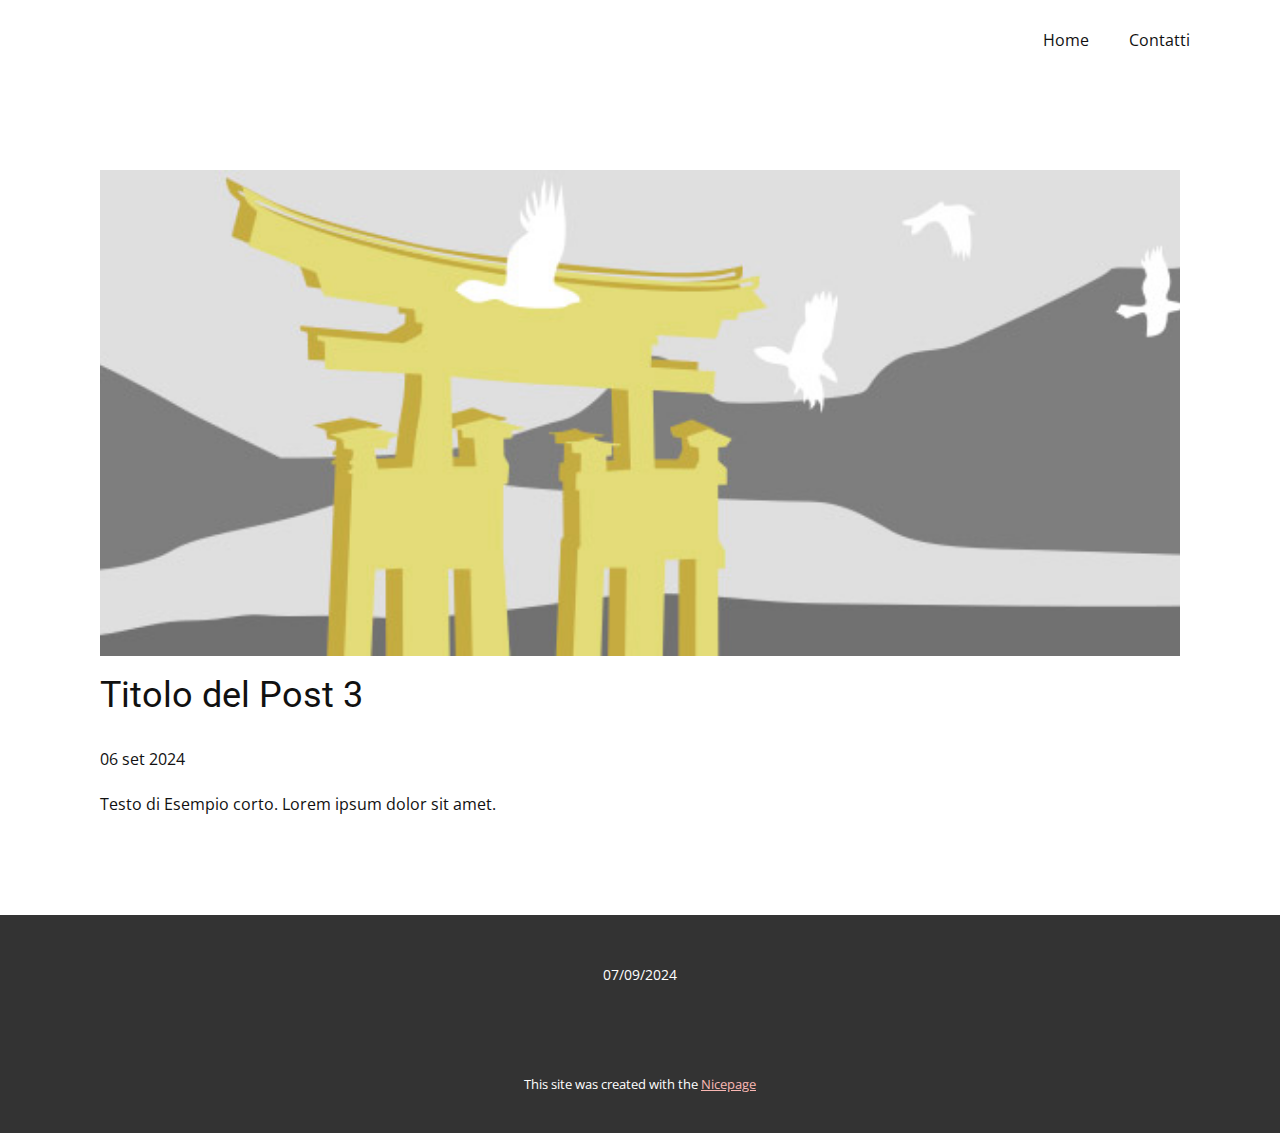
<file: blog/post-2.html>
<!DOCTYPE html>
<html style="font-size: 16px;" lang="it"><head>
    <meta name="viewport" content="width=device-width, initial-scale=1.0">
    <meta charset="utf-8">
    <meta name="keywords" content="Titolo del Post 1">
    <meta name="description" content="">
    <title>Titolo del Post 3</title>
    <link rel="stylesheet" href="../nicepage.css" media="screen">
<link rel="stylesheet" href="../Post-Template.css" media="screen">
    <script class="u-script" type="text/javascript" src="../jquery.js" defer=""></script>
    <script class="u-script" type="text/javascript" src="../nicepage.js" defer=""></script>
    <meta name="generator" content="Nicepage 6.16.5, nicepage.com">
    <link id="u-theme-google-font" rel="stylesheet" href="https://fonts.googleapis.com/css?family=Roboto:100,100i,300,300i,400,400i,500,500i,700,700i,900,900i|Open+Sans:300,300i,400,400i,500,500i,600,600i,700,700i,800,800i">
    
    
    
    <script type="application/ld+json">{
		"@context": "http://schema.org",
		"@type": "Organization",
		"name": ""
}</script>
    <meta name="theme-color" content="#f15048">
  <meta data-intl-tel-input-cdn-path="intlTelInput/"></head>
  <body data-path-to-root="./" data-include-products="false" class="u-body u-xl-mode" data-lang="it"><header class="u-clearfix u-header u-header" id="sec-92a8"><div class="u-clearfix u-sheet u-sheet-1">
        <nav class="u-menu u-menu-one-level u-offcanvas u-menu-1">
          <div class="menu-collapse" style="font-size: 1rem; letter-spacing: 0px;">
            <a class="u-button-style u-custom-left-right-menu-spacing u-custom-padding-bottom u-custom-top-bottom-menu-spacing u-nav-link u-text-active-palette-1-base u-text-hover-palette-2-base" href="#">
              <svg class="u-svg-link" viewBox="0 0 24 24"><use xlink:href="#menu-hamburger"></use></svg>
              <svg class="u-svg-content" version="1.1" id="menu-hamburger" viewBox="0 0 16 16" x="0px" y="0px" xmlns:xlink="http://www.w3.org/1999/xlink" xmlns="http://www.w3.org/2000/svg"><g><rect y="1" width="16" height="2"></rect><rect y="7" width="16" height="2"></rect><rect y="13" width="16" height="2"></rect>
</g></svg>
            </a>
          </div>
          <div class="u-custom-menu u-nav-container">
            <ul class="u-nav u-unstyled u-nav-1"><li class="u-nav-item"><a class="u-button-style u-nav-link u-text-active-palette-1-base u-text-hover-palette-2-base" href="../" style="padding: 10px 20px;">Home</a>
</li><li class="u-nav-item"><a class="u-button-style u-nav-link u-text-active-palette-1-base u-text-hover-palette-2-base" href="../Contatti.html" style="padding: 10px 20px;">Contatti</a>
</li></ul>
          </div>
          <div class="u-custom-menu u-nav-container-collapse">
            <div class="u-black u-container-style u-inner-container-layout u-opacity u-opacity-95 u-sidenav">
              <div class="u-inner-container-layout u-sidenav-overflow">
                <div class="u-menu-close"></div>
                <ul class="u-align-center u-nav u-popupmenu-items u-unstyled u-nav-2"><li class="u-nav-item"><a class="u-button-style u-nav-link" href="../">Home</a>
</li><li class="u-nav-item"><a class="u-button-style u-nav-link" href="../Contatti.html">Contatti</a>
</li></ul>
              </div>
            </div>
            <div class="u-black u-menu-overlay u-opacity u-opacity-70"></div>
          </div>
        </nav>
      </div></header>
    <section class="u-align-center u-clearfix u-section-1" id="sec-7728">
      <div class="u-clearfix u-sheet u-valign-middle-md u-valign-middle-sm u-valign-middle-xs u-sheet-1"><!--post_details--><!--post_details_options_json--><!--{"source":""}--><!--/post_details_options_json--><!--blog_post-->
        <div class="u-container-style u-expanded-width u-post-details u-post-details-1">
          <div class="u-container-layout u-valign-middle u-container-layout-1"><!--blog_post_image-->
            <img alt="" class="u-blog-control u-expanded-width u-image u-image-default u-image-1" src="../images/8ad73f3c.jpeg"><!--/blog_post_image--><!--blog_post_header-->
            <h2 class="u-blog-control u-text u-text-1">Titolo del Post 3</h2><!--/blog_post_header--><!--blog_post_metadata-->
            <div class="u-blog-control u-metadata u-metadata-1"><!--blog_post_metadata_date-->
              <span class="u-meta-date u-meta-icon">06 set 2024</span><!--/blog_post_metadata_date--><!--blog_post_metadata_category-->
              <!--/blog_post_metadata_category--><!--blog_post_metadata_comments-->
              <!--/blog_post_metadata_comments-->
            </div><!--/blog_post_metadata--><!--blog_post_content-->
            <div class="u-align-justify u-blog-control u-post-content u-text u-text-2 fr-view">
  Testo di Esempio corto. Lorem ipsum dolor sit amet.
  </div><!--/blog_post_content-->
          </div>
        </div><!--/blog_post--><!--/post_details-->
      </div>
    </section>
    
    
    
    <footer class="u-align-center u-clearfix u-container-align-center u-footer u-grey-80 u-footer" id="sec-cf2e"><div class="u-clearfix u-sheet u-sheet-1">
        <p class="u-small-text u-text u-text-variant u-text-1">07/09/2024</p>
      </div></footer>
    <section class="u-backlink u-clearfix u-grey-80">
      <p class="u-text">
        <span>This site was created with the </span>
        <a class="u-link" href="https://nicepage.com/" target="_blank" rel="nofollow">
          <span>Nicepage</span>
        </a>
      </p>
    </section>
  
</body></html>
</file>
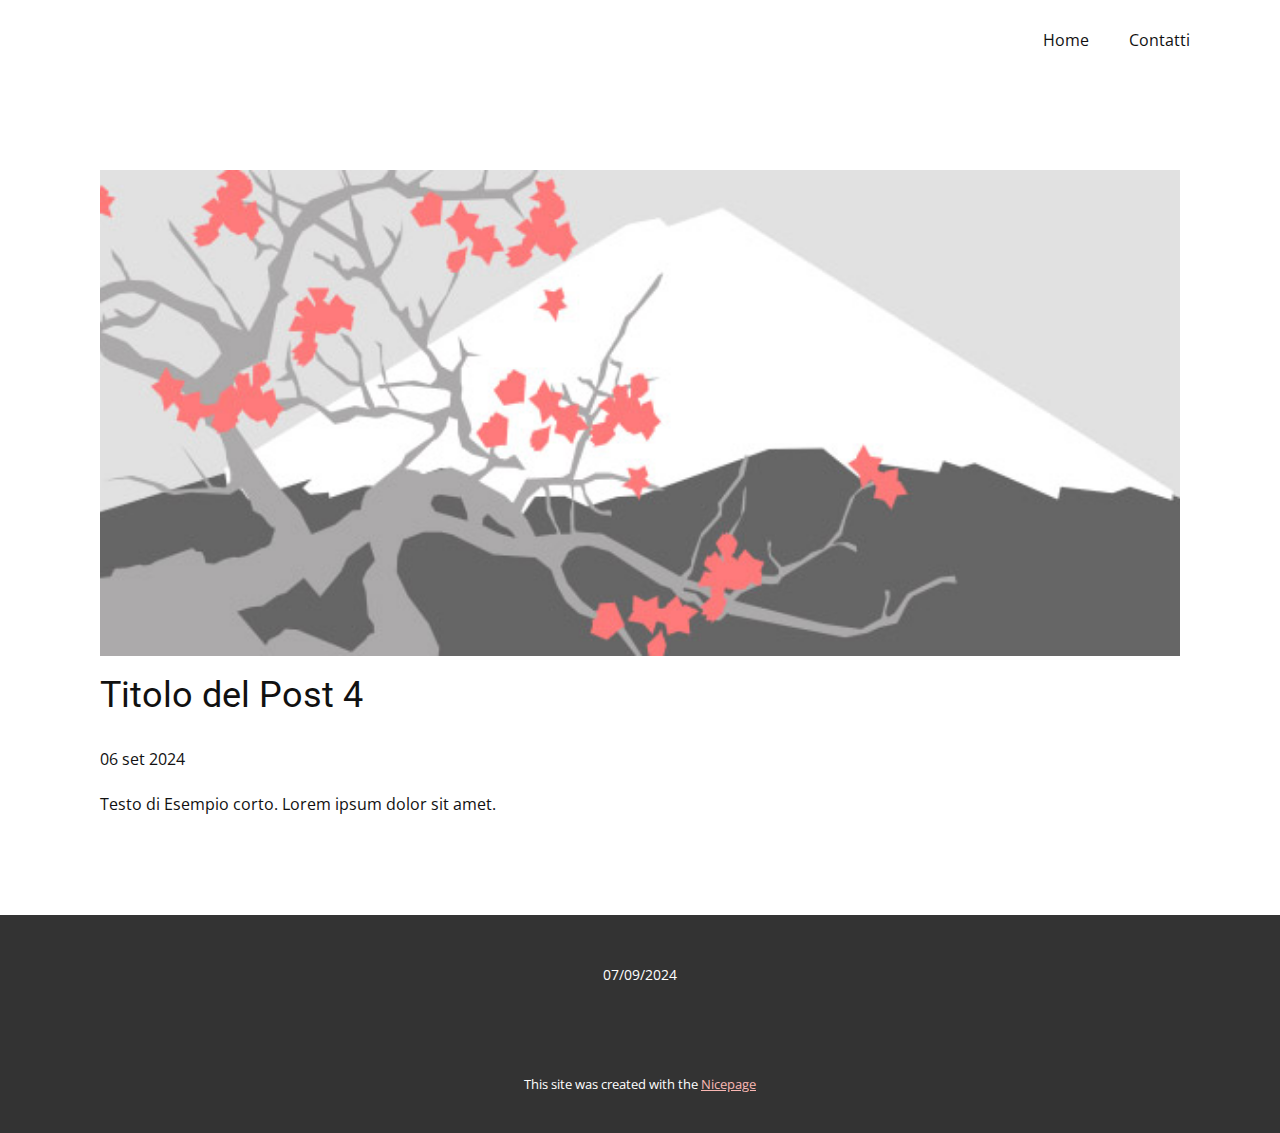
<file: blog/post-3.html>
<!DOCTYPE html>
<html style="font-size: 16px;" lang="it"><head>
    <meta name="viewport" content="width=device-width, initial-scale=1.0">
    <meta charset="utf-8">
    <meta name="keywords" content="Titolo del Post 1">
    <meta name="description" content="">
    <title>Titolo del Post 4</title>
    <link rel="stylesheet" href="../nicepage.css" media="screen">
<link rel="stylesheet" href="../Post-Template.css" media="screen">
    <script class="u-script" type="text/javascript" src="../jquery.js" defer=""></script>
    <script class="u-script" type="text/javascript" src="../nicepage.js" defer=""></script>
    <meta name="generator" content="Nicepage 6.16.5, nicepage.com">
    <link id="u-theme-google-font" rel="stylesheet" href="https://fonts.googleapis.com/css?family=Roboto:100,100i,300,300i,400,400i,500,500i,700,700i,900,900i|Open+Sans:300,300i,400,400i,500,500i,600,600i,700,700i,800,800i">
    
    
    
    <script type="application/ld+json">{
		"@context": "http://schema.org",
		"@type": "Organization",
		"name": ""
}</script>
    <meta name="theme-color" content="#f15048">
  <meta data-intl-tel-input-cdn-path="intlTelInput/"></head>
  <body data-path-to-root="./" data-include-products="false" class="u-body u-xl-mode" data-lang="it"><header class="u-clearfix u-header u-header" id="sec-92a8"><div class="u-clearfix u-sheet u-sheet-1">
        <nav class="u-menu u-menu-one-level u-offcanvas u-menu-1">
          <div class="menu-collapse" style="font-size: 1rem; letter-spacing: 0px;">
            <a class="u-button-style u-custom-left-right-menu-spacing u-custom-padding-bottom u-custom-top-bottom-menu-spacing u-nav-link u-text-active-palette-1-base u-text-hover-palette-2-base" href="#">
              <svg class="u-svg-link" viewBox="0 0 24 24"><use xlink:href="#menu-hamburger"></use></svg>
              <svg class="u-svg-content" version="1.1" id="menu-hamburger" viewBox="0 0 16 16" x="0px" y="0px" xmlns:xlink="http://www.w3.org/1999/xlink" xmlns="http://www.w3.org/2000/svg"><g><rect y="1" width="16" height="2"></rect><rect y="7" width="16" height="2"></rect><rect y="13" width="16" height="2"></rect>
</g></svg>
            </a>
          </div>
          <div class="u-custom-menu u-nav-container">
            <ul class="u-nav u-unstyled u-nav-1"><li class="u-nav-item"><a class="u-button-style u-nav-link u-text-active-palette-1-base u-text-hover-palette-2-base" href="../" style="padding: 10px 20px;">Home</a>
</li><li class="u-nav-item"><a class="u-button-style u-nav-link u-text-active-palette-1-base u-text-hover-palette-2-base" href="../Contatti.html" style="padding: 10px 20px;">Contatti</a>
</li></ul>
          </div>
          <div class="u-custom-menu u-nav-container-collapse">
            <div class="u-black u-container-style u-inner-container-layout u-opacity u-opacity-95 u-sidenav">
              <div class="u-inner-container-layout u-sidenav-overflow">
                <div class="u-menu-close"></div>
                <ul class="u-align-center u-nav u-popupmenu-items u-unstyled u-nav-2"><li class="u-nav-item"><a class="u-button-style u-nav-link" href="../">Home</a>
</li><li class="u-nav-item"><a class="u-button-style u-nav-link" href="../Contatti.html">Contatti</a>
</li></ul>
              </div>
            </div>
            <div class="u-black u-menu-overlay u-opacity u-opacity-70"></div>
          </div>
        </nav>
      </div></header>
    <section class="u-align-center u-clearfix u-section-1" id="sec-7728">
      <div class="u-clearfix u-sheet u-valign-middle-md u-valign-middle-sm u-valign-middle-xs u-sheet-1"><!--post_details--><!--post_details_options_json--><!--{"source":""}--><!--/post_details_options_json--><!--blog_post-->
        <div class="u-container-style u-expanded-width u-post-details u-post-details-1">
          <div class="u-container-layout u-valign-middle u-container-layout-1"><!--blog_post_image-->
            <img alt="" class="u-blog-control u-expanded-width u-image u-image-default u-image-1" src="../images/0fd3416c.jpeg"><!--/blog_post_image--><!--blog_post_header-->
            <h2 class="u-blog-control u-text u-text-1">Titolo del Post 4</h2><!--/blog_post_header--><!--blog_post_metadata-->
            <div class="u-blog-control u-metadata u-metadata-1"><!--blog_post_metadata_date-->
              <span class="u-meta-date u-meta-icon">06 set 2024</span><!--/blog_post_metadata_date--><!--blog_post_metadata_category-->
              <!--/blog_post_metadata_category--><!--blog_post_metadata_comments-->
              <!--/blog_post_metadata_comments-->
            </div><!--/blog_post_metadata--><!--blog_post_content-->
            <div class="u-align-justify u-blog-control u-post-content u-text u-text-2 fr-view">
  Testo di Esempio corto. Lorem ipsum dolor sit amet.
  </div><!--/blog_post_content-->
          </div>
        </div><!--/blog_post--><!--/post_details-->
      </div>
    </section>
    
    
    
    <footer class="u-align-center u-clearfix u-container-align-center u-footer u-grey-80 u-footer" id="sec-cf2e"><div class="u-clearfix u-sheet u-sheet-1">
        <p class="u-small-text u-text u-text-variant u-text-1">07/09/2024</p>
      </div></footer>
    <section class="u-backlink u-clearfix u-grey-80">
      <p class="u-text">
        <span>This site was created with the </span>
        <a class="u-link" href="https://nicepage.com/" target="_blank" rel="nofollow">
          <span>Nicepage</span>
        </a>
      </p>
    </section>
  
</body></html>
</file>
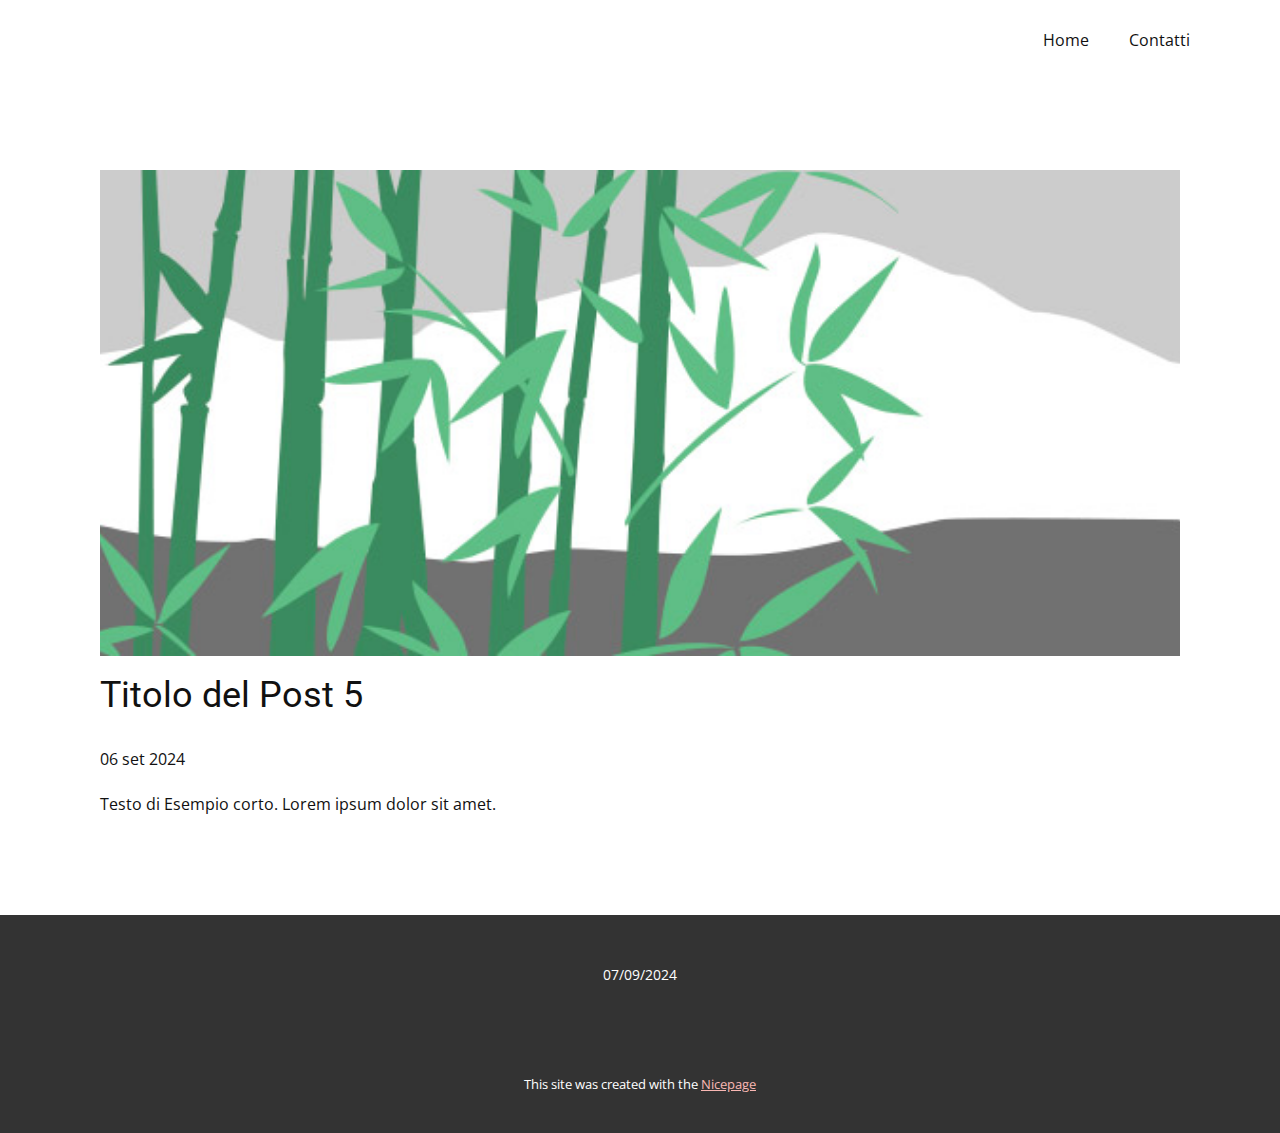
<file: blog/post-4.html>
<!DOCTYPE html>
<html style="font-size: 16px;" lang="it"><head>
    <meta name="viewport" content="width=device-width, initial-scale=1.0">
    <meta charset="utf-8">
    <meta name="keywords" content="Titolo del Post 1">
    <meta name="description" content="">
    <title>Titolo del Post 5</title>
    <link rel="stylesheet" href="../nicepage.css" media="screen">
<link rel="stylesheet" href="../Post-Template.css" media="screen">
    <script class="u-script" type="text/javascript" src="../jquery.js" defer=""></script>
    <script class="u-script" type="text/javascript" src="../nicepage.js" defer=""></script>
    <meta name="generator" content="Nicepage 6.16.5, nicepage.com">
    <link id="u-theme-google-font" rel="stylesheet" href="https://fonts.googleapis.com/css?family=Roboto:100,100i,300,300i,400,400i,500,500i,700,700i,900,900i|Open+Sans:300,300i,400,400i,500,500i,600,600i,700,700i,800,800i">
    
    
    
    <script type="application/ld+json">{
		"@context": "http://schema.org",
		"@type": "Organization",
		"name": ""
}</script>
    <meta name="theme-color" content="#f15048">
  <meta data-intl-tel-input-cdn-path="intlTelInput/"></head>
  <body data-path-to-root="./" data-include-products="false" class="u-body u-xl-mode" data-lang="it"><header class="u-clearfix u-header u-header" id="sec-92a8"><div class="u-clearfix u-sheet u-sheet-1">
        <nav class="u-menu u-menu-one-level u-offcanvas u-menu-1">
          <div class="menu-collapse" style="font-size: 1rem; letter-spacing: 0px;">
            <a class="u-button-style u-custom-left-right-menu-spacing u-custom-padding-bottom u-custom-top-bottom-menu-spacing u-nav-link u-text-active-palette-1-base u-text-hover-palette-2-base" href="#">
              <svg class="u-svg-link" viewBox="0 0 24 24"><use xlink:href="#menu-hamburger"></use></svg>
              <svg class="u-svg-content" version="1.1" id="menu-hamburger" viewBox="0 0 16 16" x="0px" y="0px" xmlns:xlink="http://www.w3.org/1999/xlink" xmlns="http://www.w3.org/2000/svg"><g><rect y="1" width="16" height="2"></rect><rect y="7" width="16" height="2"></rect><rect y="13" width="16" height="2"></rect>
</g></svg>
            </a>
          </div>
          <div class="u-custom-menu u-nav-container">
            <ul class="u-nav u-unstyled u-nav-1"><li class="u-nav-item"><a class="u-button-style u-nav-link u-text-active-palette-1-base u-text-hover-palette-2-base" href="../" style="padding: 10px 20px;">Home</a>
</li><li class="u-nav-item"><a class="u-button-style u-nav-link u-text-active-palette-1-base u-text-hover-palette-2-base" href="../Contatti.html" style="padding: 10px 20px;">Contatti</a>
</li></ul>
          </div>
          <div class="u-custom-menu u-nav-container-collapse">
            <div class="u-black u-container-style u-inner-container-layout u-opacity u-opacity-95 u-sidenav">
              <div class="u-inner-container-layout u-sidenav-overflow">
                <div class="u-menu-close"></div>
                <ul class="u-align-center u-nav u-popupmenu-items u-unstyled u-nav-2"><li class="u-nav-item"><a class="u-button-style u-nav-link" href="../">Home</a>
</li><li class="u-nav-item"><a class="u-button-style u-nav-link" href="../Contatti.html">Contatti</a>
</li></ul>
              </div>
            </div>
            <div class="u-black u-menu-overlay u-opacity u-opacity-70"></div>
          </div>
        </nav>
      </div></header>
    <section class="u-align-center u-clearfix u-section-1" id="sec-7728">
      <div class="u-clearfix u-sheet u-valign-middle-md u-valign-middle-sm u-valign-middle-xs u-sheet-1"><!--post_details--><!--post_details_options_json--><!--{"source":""}--><!--/post_details_options_json--><!--blog_post-->
        <div class="u-container-style u-expanded-width u-post-details u-post-details-1">
          <div class="u-container-layout u-valign-middle u-container-layout-1"><!--blog_post_image-->
            <img alt="" class="u-blog-control u-expanded-width u-image u-image-default u-image-1" src="../images/68f64b9d.jpeg"><!--/blog_post_image--><!--blog_post_header-->
            <h2 class="u-blog-control u-text u-text-1">Titolo del Post 5</h2><!--/blog_post_header--><!--blog_post_metadata-->
            <div class="u-blog-control u-metadata u-metadata-1"><!--blog_post_metadata_date-->
              <span class="u-meta-date u-meta-icon">06 set 2024</span><!--/blog_post_metadata_date--><!--blog_post_metadata_category-->
              <!--/blog_post_metadata_category--><!--blog_post_metadata_comments-->
              <!--/blog_post_metadata_comments-->
            </div><!--/blog_post_metadata--><!--blog_post_content-->
            <div class="u-align-justify u-blog-control u-post-content u-text u-text-2 fr-view">
  Testo di Esempio corto. Lorem ipsum dolor sit amet.
  </div><!--/blog_post_content-->
          </div>
        </div><!--/blog_post--><!--/post_details-->
      </div>
    </section>
    
    
    
    <footer class="u-align-center u-clearfix u-container-align-center u-footer u-grey-80 u-footer" id="sec-cf2e"><div class="u-clearfix u-sheet u-sheet-1">
        <p class="u-small-text u-text u-text-variant u-text-1">07/09/2024</p>
      </div></footer>
    <section class="u-backlink u-clearfix u-grey-80">
      <p class="u-text">
        <span>This site was created with the </span>
        <a class="u-link" href="https://nicepage.com/" target="_blank" rel="nofollow">
          <span>Nicepage</span>
        </a>
      </p>
    </section>
  
</body></html>
</file>
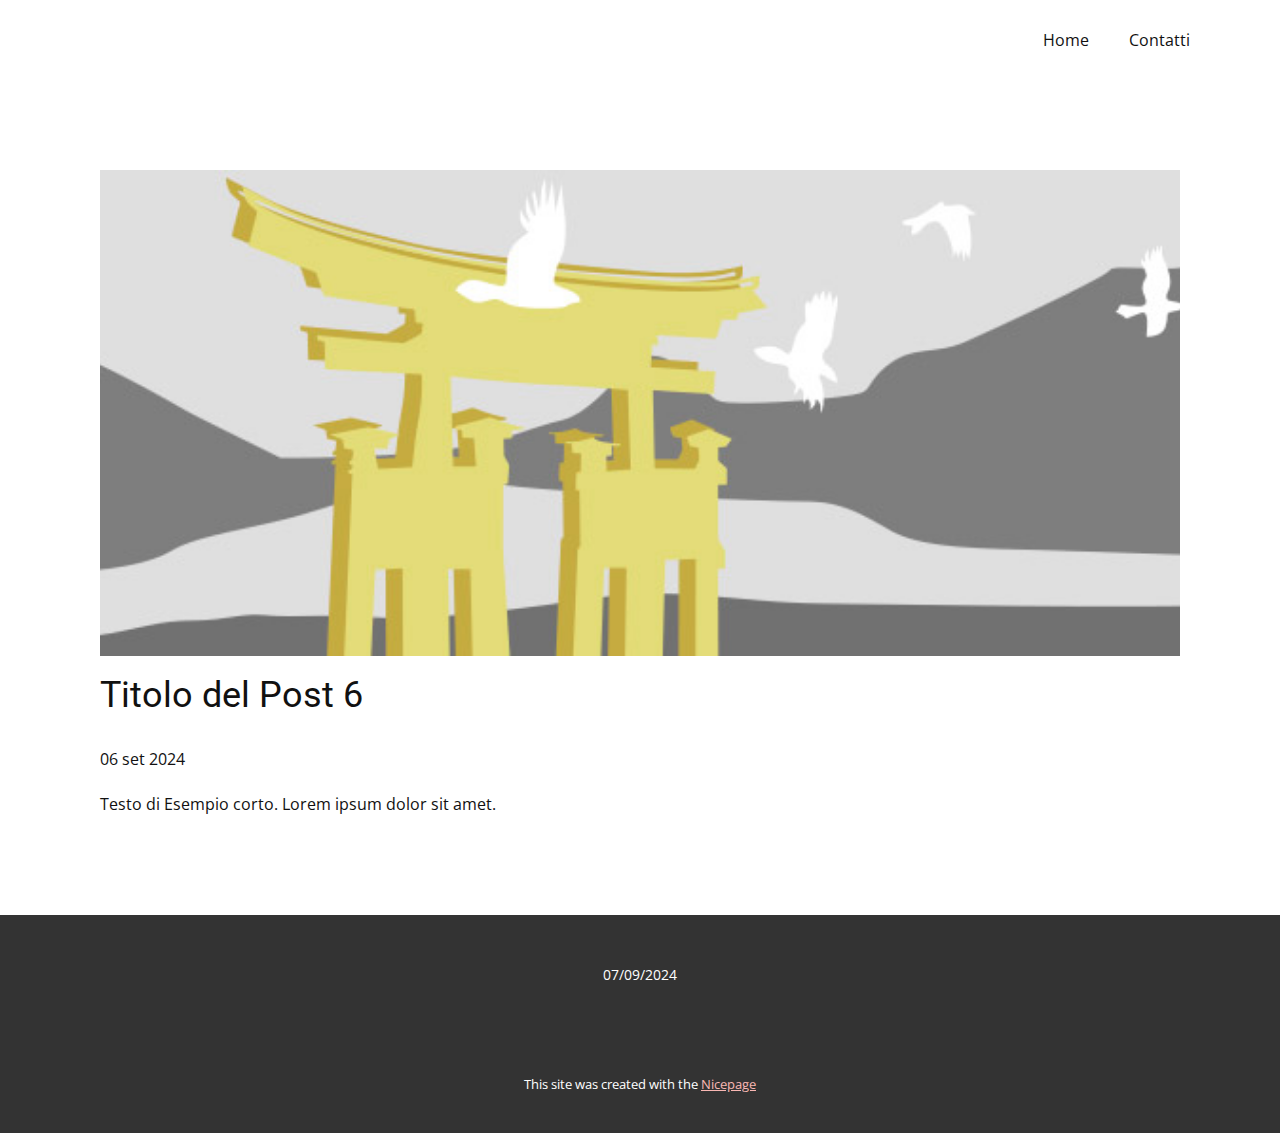
<file: blog/post-5.html>
<!DOCTYPE html>
<html style="font-size: 16px;" lang="it"><head>
    <meta name="viewport" content="width=device-width, initial-scale=1.0">
    <meta charset="utf-8">
    <meta name="keywords" content="Titolo del Post 1">
    <meta name="description" content="">
    <title>Titolo del Post 6</title>
    <link rel="stylesheet" href="../nicepage.css" media="screen">
<link rel="stylesheet" href="../Post-Template.css" media="screen">
    <script class="u-script" type="text/javascript" src="../jquery.js" defer=""></script>
    <script class="u-script" type="text/javascript" src="../nicepage.js" defer=""></script>
    <meta name="generator" content="Nicepage 6.16.5, nicepage.com">
    <link id="u-theme-google-font" rel="stylesheet" href="https://fonts.googleapis.com/css?family=Roboto:100,100i,300,300i,400,400i,500,500i,700,700i,900,900i|Open+Sans:300,300i,400,400i,500,500i,600,600i,700,700i,800,800i">
    
    
    
    <script type="application/ld+json">{
		"@context": "http://schema.org",
		"@type": "Organization",
		"name": ""
}</script>
    <meta name="theme-color" content="#f15048">
  <meta data-intl-tel-input-cdn-path="intlTelInput/"></head>
  <body data-path-to-root="./" data-include-products="false" class="u-body u-xl-mode" data-lang="it"><header class="u-clearfix u-header u-header" id="sec-92a8"><div class="u-clearfix u-sheet u-sheet-1">
        <nav class="u-menu u-menu-one-level u-offcanvas u-menu-1">
          <div class="menu-collapse" style="font-size: 1rem; letter-spacing: 0px;">
            <a class="u-button-style u-custom-left-right-menu-spacing u-custom-padding-bottom u-custom-top-bottom-menu-spacing u-nav-link u-text-active-palette-1-base u-text-hover-palette-2-base" href="#">
              <svg class="u-svg-link" viewBox="0 0 24 24"><use xlink:href="#menu-hamburger"></use></svg>
              <svg class="u-svg-content" version="1.1" id="menu-hamburger" viewBox="0 0 16 16" x="0px" y="0px" xmlns:xlink="http://www.w3.org/1999/xlink" xmlns="http://www.w3.org/2000/svg"><g><rect y="1" width="16" height="2"></rect><rect y="7" width="16" height="2"></rect><rect y="13" width="16" height="2"></rect>
</g></svg>
            </a>
          </div>
          <div class="u-custom-menu u-nav-container">
            <ul class="u-nav u-unstyled u-nav-1"><li class="u-nav-item"><a class="u-button-style u-nav-link u-text-active-palette-1-base u-text-hover-palette-2-base" href="../" style="padding: 10px 20px;">Home</a>
</li><li class="u-nav-item"><a class="u-button-style u-nav-link u-text-active-palette-1-base u-text-hover-palette-2-base" href="../Contatti.html" style="padding: 10px 20px;">Contatti</a>
</li></ul>
          </div>
          <div class="u-custom-menu u-nav-container-collapse">
            <div class="u-black u-container-style u-inner-container-layout u-opacity u-opacity-95 u-sidenav">
              <div class="u-inner-container-layout u-sidenav-overflow">
                <div class="u-menu-close"></div>
                <ul class="u-align-center u-nav u-popupmenu-items u-unstyled u-nav-2"><li class="u-nav-item"><a class="u-button-style u-nav-link" href="../">Home</a>
</li><li class="u-nav-item"><a class="u-button-style u-nav-link" href="../Contatti.html">Contatti</a>
</li></ul>
              </div>
            </div>
            <div class="u-black u-menu-overlay u-opacity u-opacity-70"></div>
          </div>
        </nav>
      </div></header>
    <section class="u-align-center u-clearfix u-section-1" id="sec-7728">
      <div class="u-clearfix u-sheet u-valign-middle-md u-valign-middle-sm u-valign-middle-xs u-sheet-1"><!--post_details--><!--post_details_options_json--><!--{"source":""}--><!--/post_details_options_json--><!--blog_post-->
        <div class="u-container-style u-expanded-width u-post-details u-post-details-1">
          <div class="u-container-layout u-valign-middle u-container-layout-1"><!--blog_post_image-->
            <img alt="" class="u-blog-control u-expanded-width u-image u-image-default u-image-1" src="../images/8ad73f3c.jpeg"><!--/blog_post_image--><!--blog_post_header-->
            <h2 class="u-blog-control u-text u-text-1">Titolo del Post 6</h2><!--/blog_post_header--><!--blog_post_metadata-->
            <div class="u-blog-control u-metadata u-metadata-1"><!--blog_post_metadata_date-->
              <span class="u-meta-date u-meta-icon">06 set 2024</span><!--/blog_post_metadata_date--><!--blog_post_metadata_category-->
              <!--/blog_post_metadata_category--><!--blog_post_metadata_comments-->
              <!--/blog_post_metadata_comments-->
            </div><!--/blog_post_metadata--><!--blog_post_content-->
            <div class="u-align-justify u-blog-control u-post-content u-text u-text-2 fr-view">
  Testo di Esempio corto. Lorem ipsum dolor sit amet.
  </div><!--/blog_post_content-->
          </div>
        </div><!--/blog_post--><!--/post_details-->
      </div>
    </section>
    
    
    
    <footer class="u-align-center u-clearfix u-container-align-center u-footer u-grey-80 u-footer" id="sec-cf2e"><div class="u-clearfix u-sheet u-sheet-1">
        <p class="u-small-text u-text u-text-variant u-text-1">07/09/2024</p>
      </div></footer>
    <section class="u-backlink u-clearfix u-grey-80">
      <p class="u-text">
        <span>This site was created with the </span>
        <a class="u-link" href="https://nicepage.com/" target="_blank" rel="nofollow">
          <span>Nicepage</span>
        </a>
      </p>
    </section>
  
</body></html>
</file>
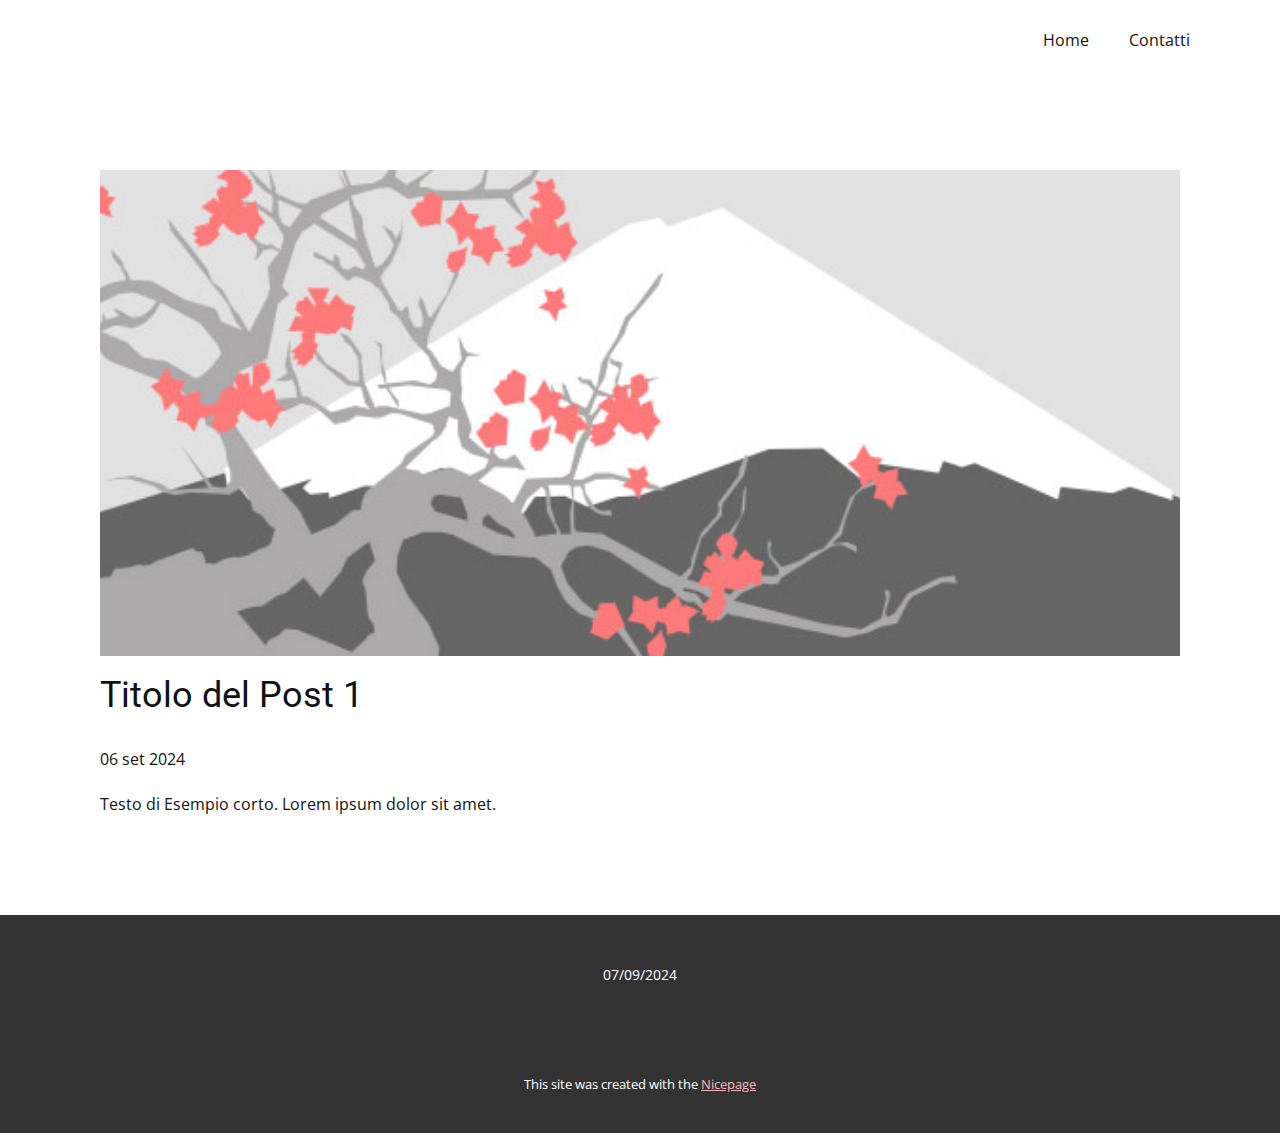
<file: blog/post.html>
<!DOCTYPE html>
<html style="font-size: 16px;" lang="it"><head>
    <meta name="viewport" content="width=device-width, initial-scale=1.0">
    <meta charset="utf-8">
    <meta name="keywords" content="Titolo del Post 1">
    <meta name="description" content="">
    <title>Titolo del Post 1</title>
    <link rel="stylesheet" href="../nicepage.css" media="screen">
<link rel="stylesheet" href="../Post-Template.css" media="screen">
    <script class="u-script" type="text/javascript" src="../jquery.js" defer=""></script>
    <script class="u-script" type="text/javascript" src="../nicepage.js" defer=""></script>
    <meta name="generator" content="Nicepage 6.16.5, nicepage.com">
    <link id="u-theme-google-font" rel="stylesheet" href="https://fonts.googleapis.com/css?family=Roboto:100,100i,300,300i,400,400i,500,500i,700,700i,900,900i|Open+Sans:300,300i,400,400i,500,500i,600,600i,700,700i,800,800i">
    
    
    
    <script type="application/ld+json">{
		"@context": "http://schema.org",
		"@type": "Organization",
		"name": ""
}</script>
    <meta name="theme-color" content="#f15048">
  <meta data-intl-tel-input-cdn-path="intlTelInput/"></head>
  <body data-path-to-root="./" data-include-products="false" class="u-body u-xl-mode" data-lang="it"><header class="u-clearfix u-header u-header" id="sec-92a8"><div class="u-clearfix u-sheet u-sheet-1">
        <nav class="u-menu u-menu-one-level u-offcanvas u-menu-1">
          <div class="menu-collapse" style="font-size: 1rem; letter-spacing: 0px;">
            <a class="u-button-style u-custom-left-right-menu-spacing u-custom-padding-bottom u-custom-top-bottom-menu-spacing u-nav-link u-text-active-palette-1-base u-text-hover-palette-2-base" href="#">
              <svg class="u-svg-link" viewBox="0 0 24 24"><use xlink:href="#menu-hamburger"></use></svg>
              <svg class="u-svg-content" version="1.1" id="menu-hamburger" viewBox="0 0 16 16" x="0px" y="0px" xmlns:xlink="http://www.w3.org/1999/xlink" xmlns="http://www.w3.org/2000/svg"><g><rect y="1" width="16" height="2"></rect><rect y="7" width="16" height="2"></rect><rect y="13" width="16" height="2"></rect>
</g></svg>
            </a>
          </div>
          <div class="u-custom-menu u-nav-container">
            <ul class="u-nav u-unstyled u-nav-1"><li class="u-nav-item"><a class="u-button-style u-nav-link u-text-active-palette-1-base u-text-hover-palette-2-base" href="../" style="padding: 10px 20px;">Home</a>
</li><li class="u-nav-item"><a class="u-button-style u-nav-link u-text-active-palette-1-base u-text-hover-palette-2-base" href="../Contatti.html" style="padding: 10px 20px;">Contatti</a>
</li></ul>
          </div>
          <div class="u-custom-menu u-nav-container-collapse">
            <div class="u-black u-container-style u-inner-container-layout u-opacity u-opacity-95 u-sidenav">
              <div class="u-inner-container-layout u-sidenav-overflow">
                <div class="u-menu-close"></div>
                <ul class="u-align-center u-nav u-popupmenu-items u-unstyled u-nav-2"><li class="u-nav-item"><a class="u-button-style u-nav-link" href="../">Home</a>
</li><li class="u-nav-item"><a class="u-button-style u-nav-link" href="../Contatti.html">Contatti</a>
</li></ul>
              </div>
            </div>
            <div class="u-black u-menu-overlay u-opacity u-opacity-70"></div>
          </div>
        </nav>
      </div></header>
    <section class="u-align-center u-clearfix u-section-1" id="sec-7728">
      <div class="u-clearfix u-sheet u-valign-middle-md u-valign-middle-sm u-valign-middle-xs u-sheet-1"><!--post_details--><!--post_details_options_json--><!--{"source":""}--><!--/post_details_options_json--><!--blog_post-->
        <div class="u-container-style u-expanded-width u-post-details u-post-details-1">
          <div class="u-container-layout u-valign-middle u-container-layout-1"><!--blog_post_image-->
            <img alt="" class="u-blog-control u-expanded-width u-image u-image-default u-image-1" src="../images/0fd3416c.jpeg"><!--/blog_post_image--><!--blog_post_header-->
            <h2 class="u-blog-control u-text u-text-1">Titolo del Post 1</h2><!--/blog_post_header--><!--blog_post_metadata-->
            <div class="u-blog-control u-metadata u-metadata-1"><!--blog_post_metadata_date-->
              <span class="u-meta-date u-meta-icon">06 set 2024</span><!--/blog_post_metadata_date--><!--blog_post_metadata_category-->
              <!--/blog_post_metadata_category--><!--blog_post_metadata_comments-->
              <!--/blog_post_metadata_comments-->
            </div><!--/blog_post_metadata--><!--blog_post_content-->
            <div class="u-align-justify u-blog-control u-post-content u-text u-text-2 fr-view">
  Testo di Esempio corto. Lorem ipsum dolor sit amet.
  </div><!--/blog_post_content-->
          </div>
        </div><!--/blog_post--><!--/post_details-->
      </div>
    </section>
    
    
    
    <footer class="u-align-center u-clearfix u-container-align-center u-footer u-grey-80 u-footer" id="sec-cf2e"><div class="u-clearfix u-sheet u-sheet-1">
        <p class="u-small-text u-text u-text-variant u-text-1">07/09/2024</p>
      </div></footer>
    <section class="u-backlink u-clearfix u-grey-80">
      <p class="u-text">
        <span>This site was created with the </span>
        <a class="u-link" href="https://nicepage.com/" target="_blank" rel="nofollow">
          <span>Nicepage</span>
        </a>
      </p>
    </section>
  
</body></html>
</file>
